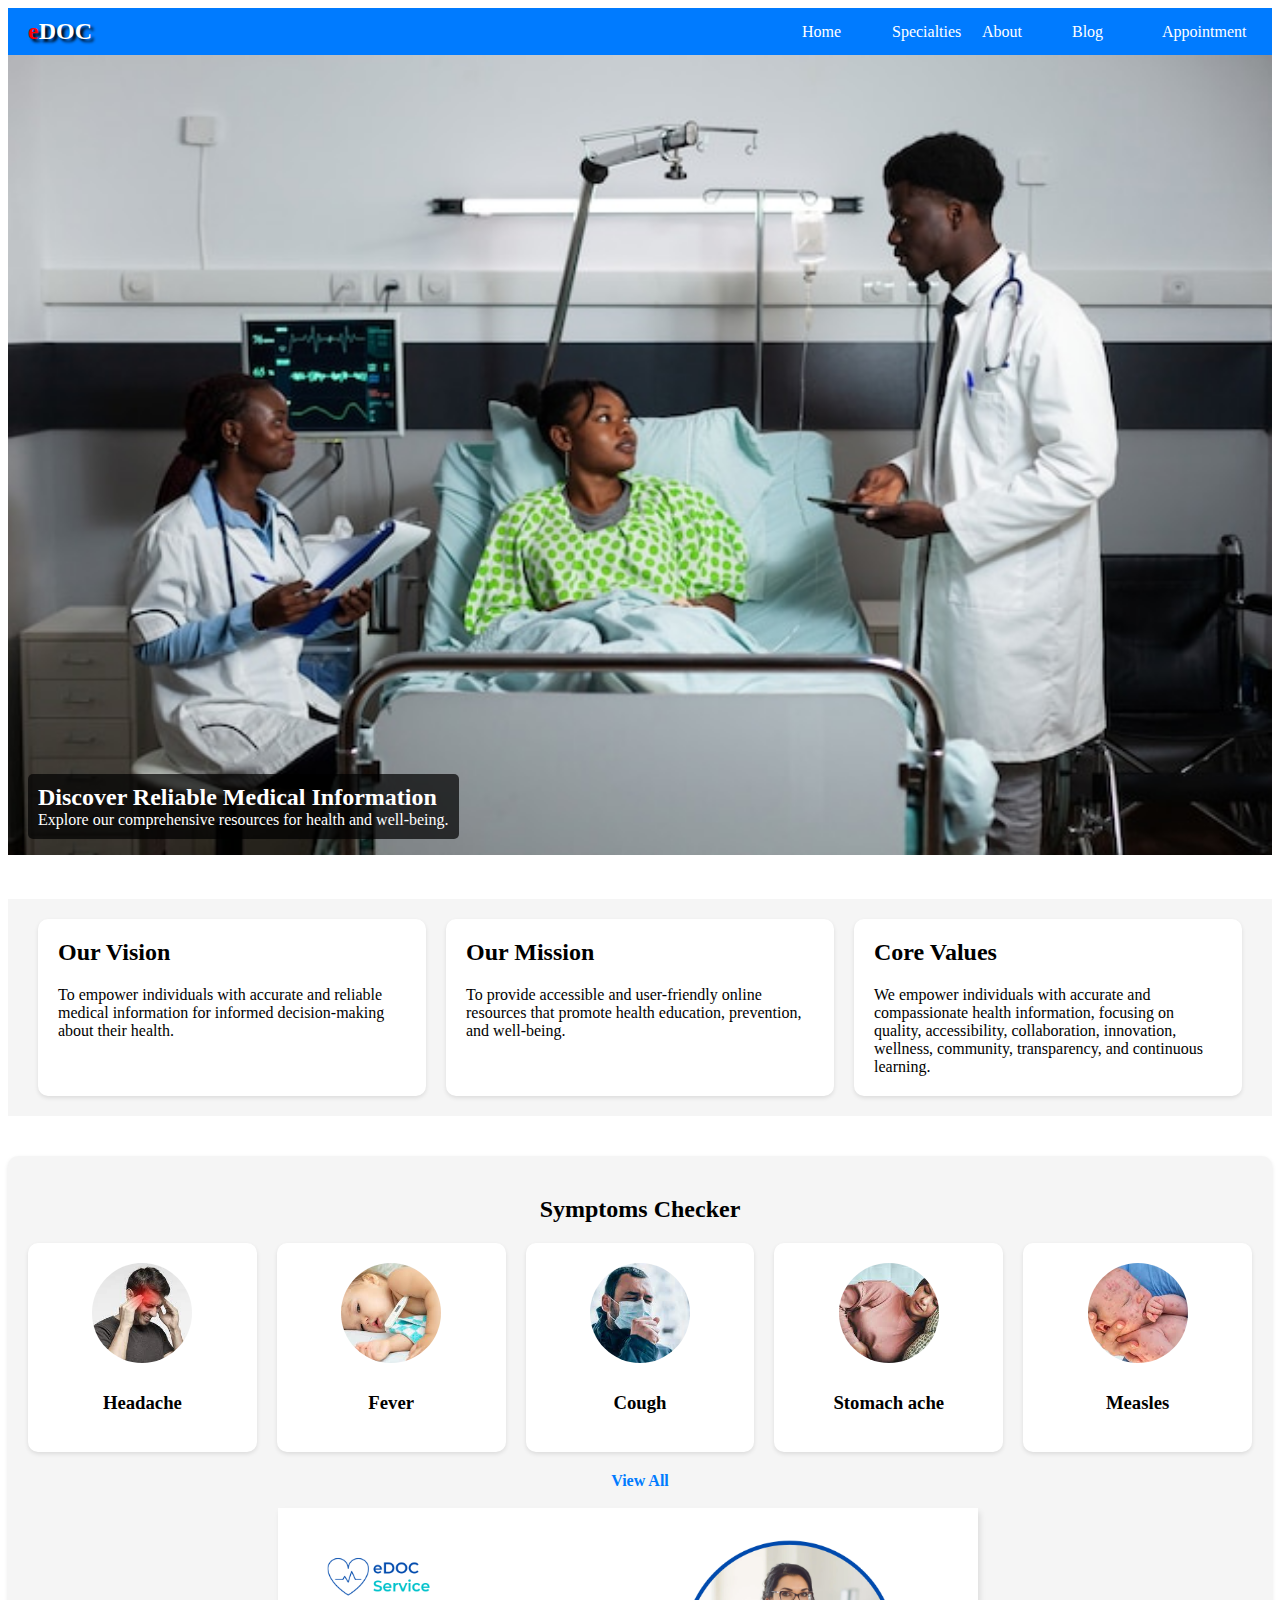
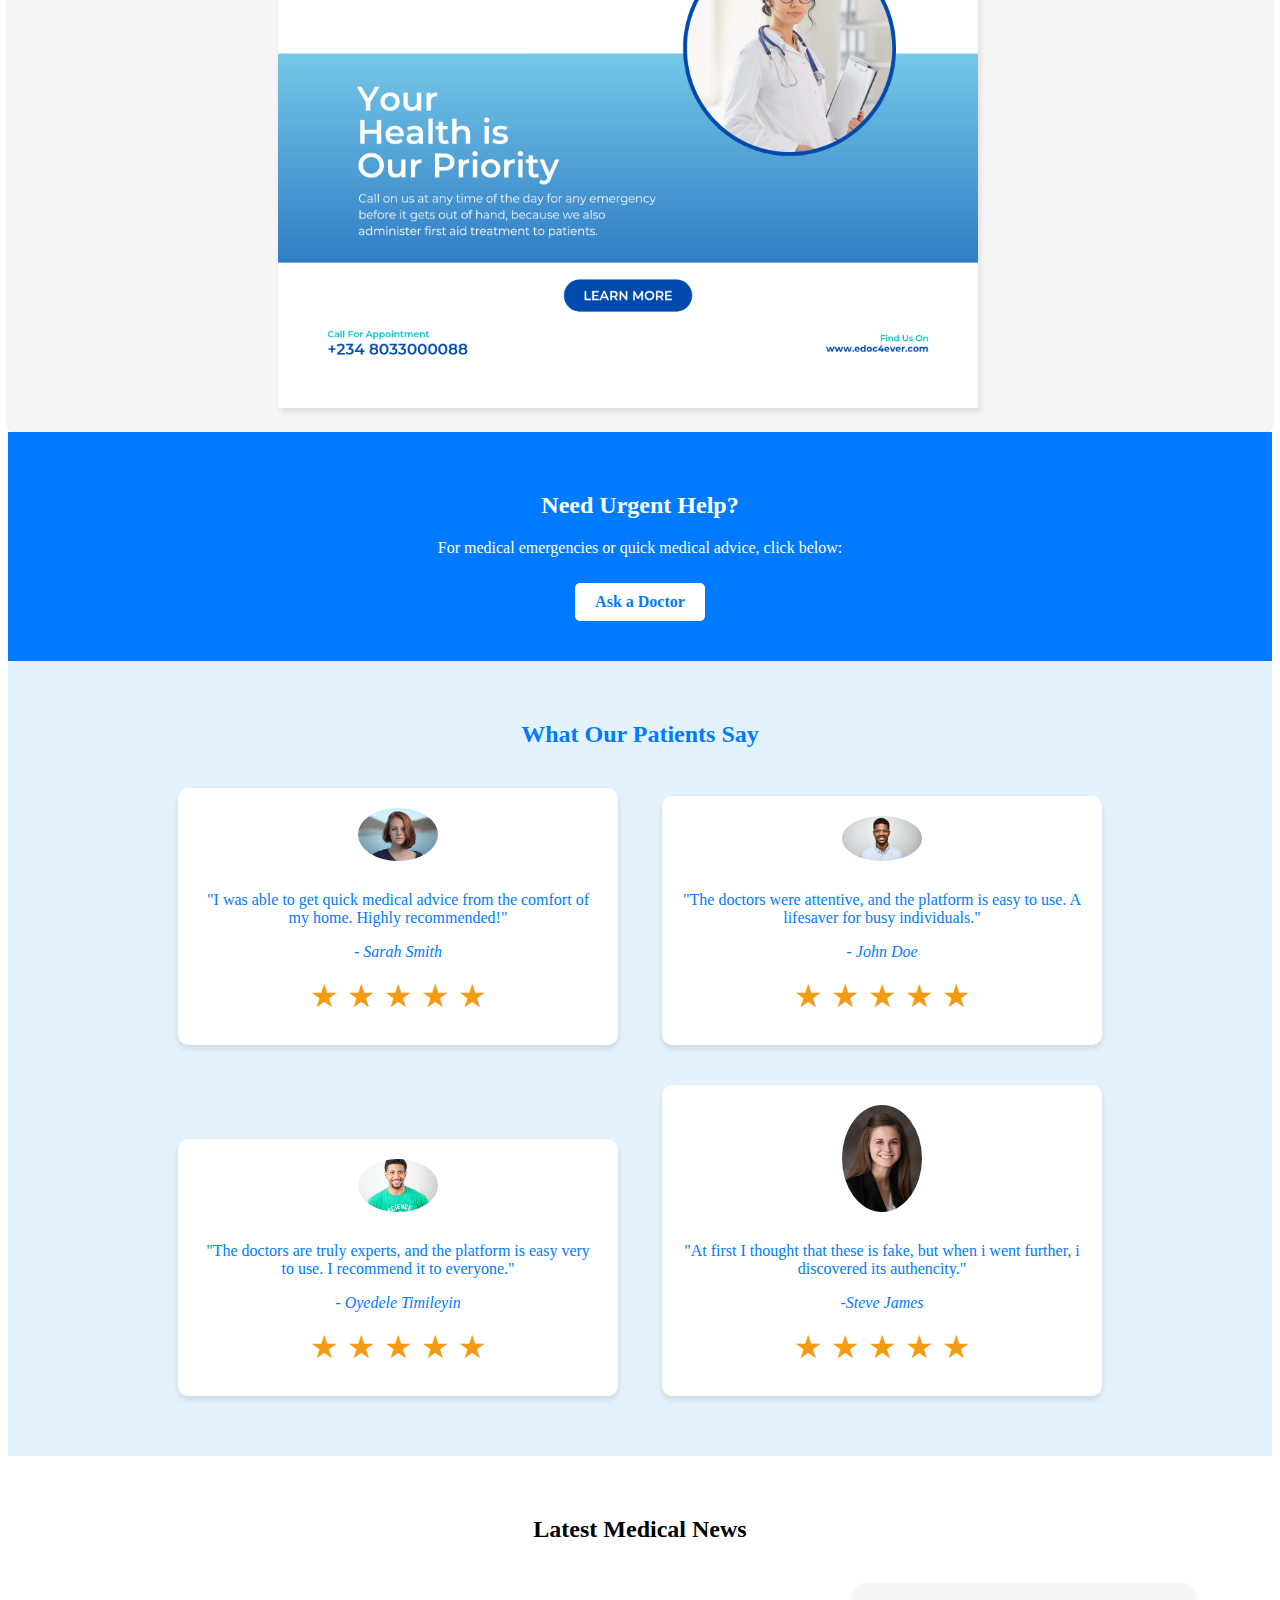
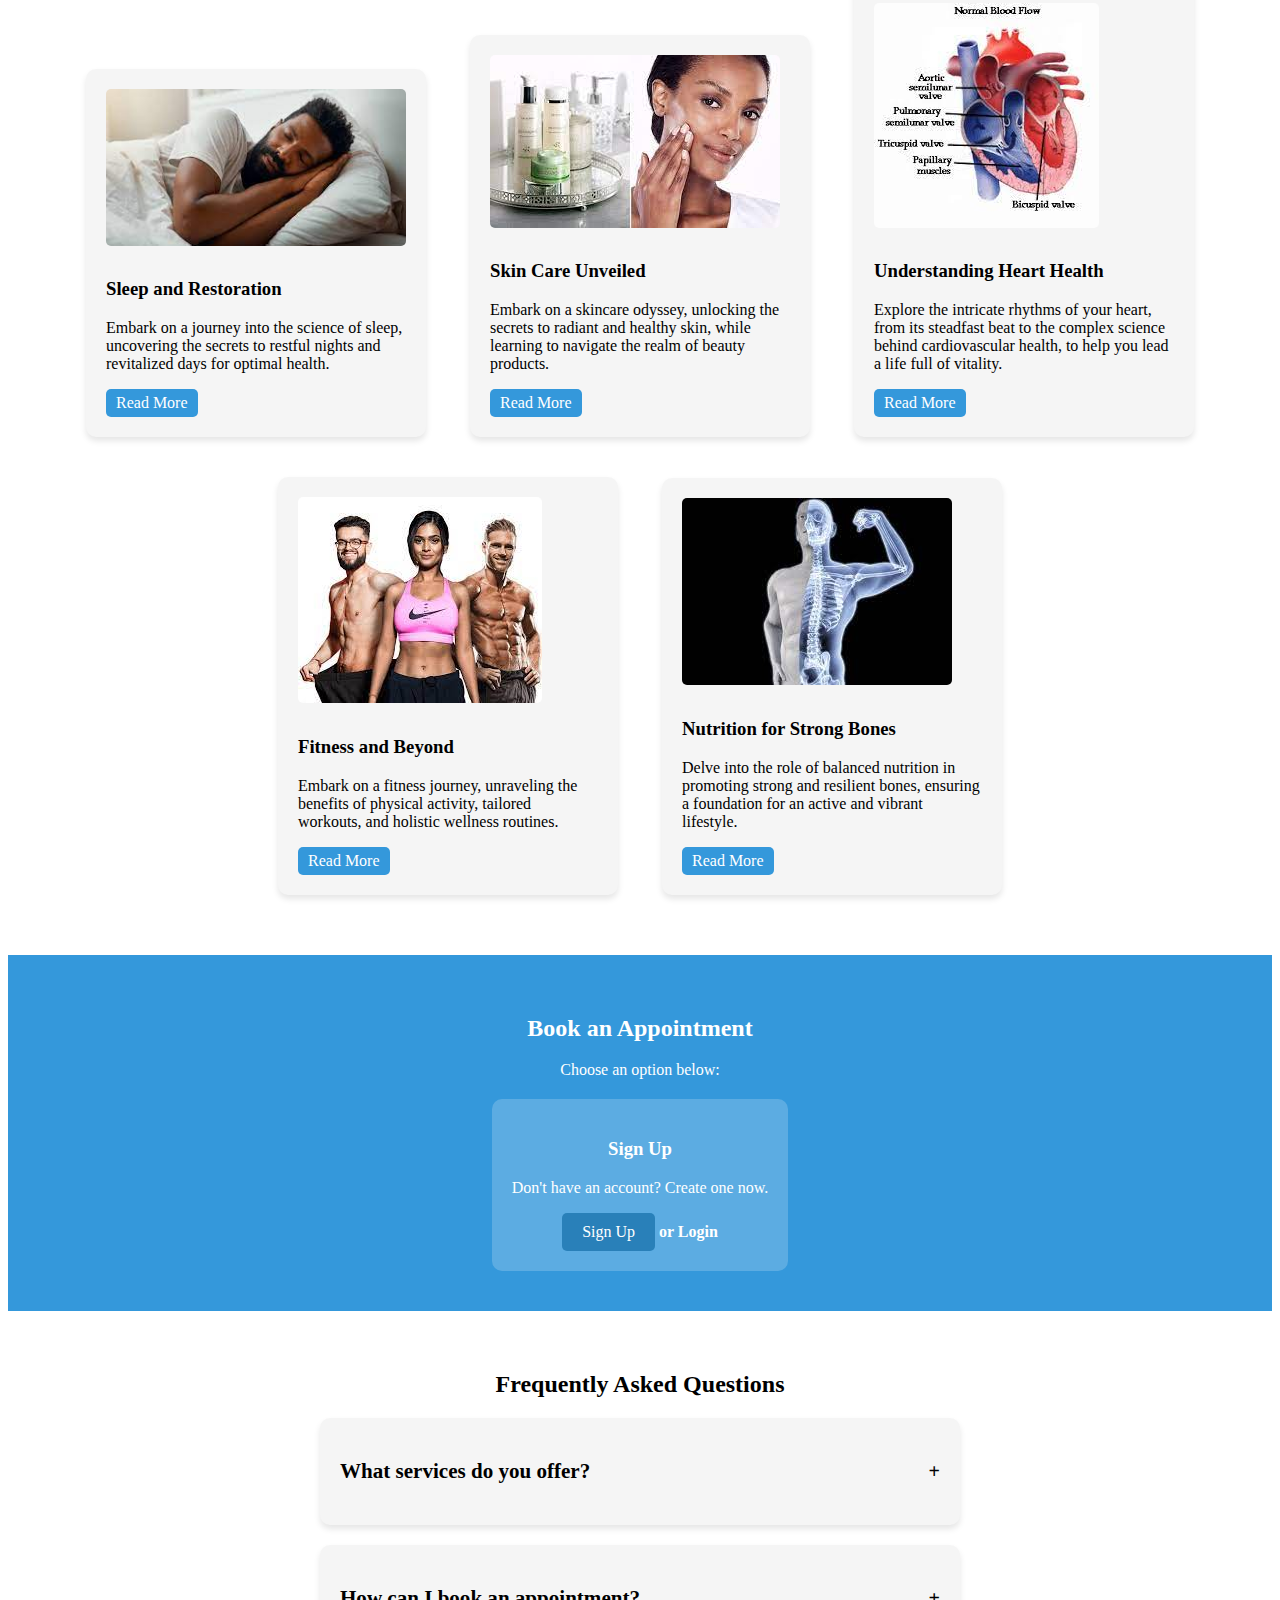
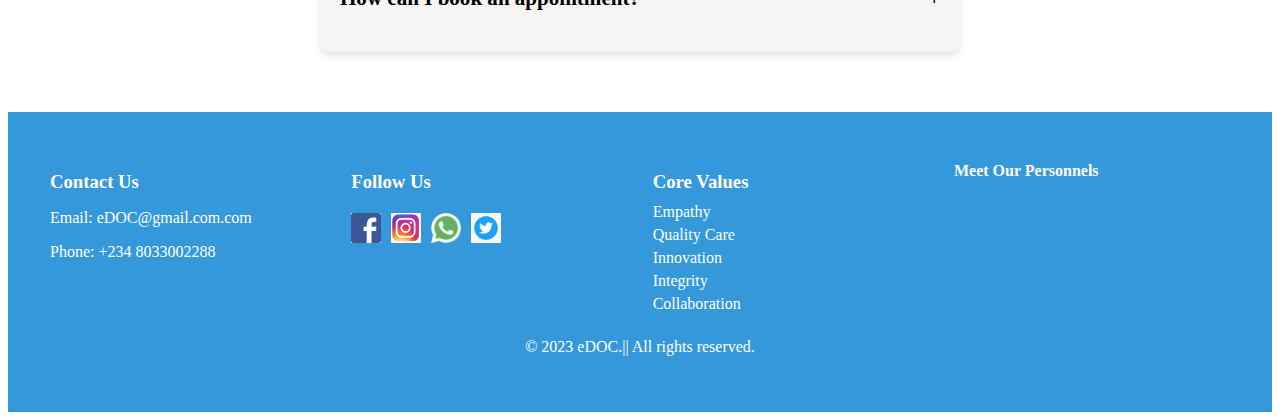
<file: index.html>
<!DOCTYPE html>
<html lang="en">
<head>
    <meta charset="UTF-8">
    <meta name="viewport" content="width=device-width, initial-scale=1.0">
    <link rel="stylesheet" href="index.css">
    <link rel="stylesheet" href="index425.css">
    <title>eDOC platform</title>
    <link rel="shortcut icon" href="favicon.ico" type="image/x-icon">
</head>
<body>

    <nav id="nav-links" class="navbar" id="top" >
          <div class="navbar-logo">
            <a href="index.html" class="logo"><span class="e">e</span>DOC</a>
          </div>
          <ul class="nav-menu">
            <li><a href="index.html">Home</a></li>
            <li><a href="symptoms checker.html">Specialties</a></li>
            <li><a href="about.html">About </a></li>
            <li><a href="blog.html">Blog</a></li>
            <li><a href="appointment.html">Appointment</a></li>
          </ul>
          
          <div class="menu-toggle">
            <div class="bar"></div>
            <div class="bar"></div>
            <div class="bar"></div>
          </div>
    </nav>
    <section class="carousel-section">
        <div class="carousel-container">
          <div class="carousel-slide">
            <img src="image1.jpg" alt="Image 1" >
            <div class="carousel-caption">
              <h3>Discover Reliable Medical Information</h3>
              <p>Explore our comprehensive resources for health and well-being.</p>
            </div>
          </div>
          <div class="carousel-slide">
            <img src="image2.jpg" alt="Image 2">
            <div class="carousel-caption">
              <h3>Expert First Aid Tips</h3>
              <p>Learn how to handle medical emergencies with confidence.</p>
            </div>
          </div>
          <div class="carousel-slide">
            <img src="image3.jpg" alt="Image 3">
            <div class="carousel-caption">
              <h3>Your Health Matters to Us</h3>
              <p>Access trusted medical information for a healthier life.</p>
            </div>
          </div>
        </div>
      </section>
      <section class="vision-mission-section">
        <div class="vision">
          <h2>Our Vision</h2>
          <p>To empower individuals with accurate and reliable medical information for informed decision-making about their health.</p>
        </div>
        <div class="mission">
          <h2>Our Mission</h2>
          <p>To provide accessible and user-friendly online resources that promote health education, prevention, and well-being.</p>
        </div>
        <div class="corevalues">
          <h2>Core Values</h2>
          <p>We empower individuals with accurate and compassionate health information, focusing on quality, accessibility, collaboration, innovation, wellness, community, transparency, and continuous learning.</p>
        </div>
      </section>
      <section class="symptoms-section">
        <h2 style="text-align: center;">Symptoms Checker</h2>
        <div class="symptoms-grid">
          <div class="symptom-card">
            <img src="headache.jpg" alt="Headache">
            <h3>Headache</h3>
          </div>
          <div class="symptom-card">
            <img src="fever.jpg" alt="Fever">
            <h3>Fever</h3>
          </div>
          <div class="symptom-card">
            <img src="cough.jpg" alt="Cough">
            <h3>Cough</h3>
          </div>
          <div class="symptom-card">
            <img src="stomach ache.jpg" alt="Stomach ache">
            <h3>Stomach ache</h3>
          </div>
          <div class="symptom-card">
            <img src="measles.jpg" alt="measles">
            <h3>Measles</h3>
          </div>
        </div>
      </div>
      </div> 
      
      <a href="symptoms checker.html" class="view-all-link">View All</a>
      <br>
      <div class="images">
      <img src="img10.png" alt="flyer2" class="flyer2">
    </div>
      </section>
      <section class="emergency-section">
        <div class="emergency-content">
          <h2>Need Urgent Help?</h2>
          <p>For medical emergencies or quick medical advice, click below:</p>
          <a href="emergency.html" class="emergency-button">Ask a Doctor</a>
        </div>
      </section>
      <section class="testimonials-section">
        <h2>What Our Patients Say</h2>
        <div class="testimonial">
          <div class="testimonial-content">
            <img src="patient1.jpg" alt="Patient 1">
            <p>"I was able to get quick medical advice from the comfort of my home. Highly recommended!"</p>
            <p class="author">- Sarah Smith</p>
            <div class="rating">
              <span class="star">&#9733;</span>
              <span class="star">&#9733;</span>
              <span class="star">&#9733;</span>
              <span class="star">&#9733;</span>
              <span class="star">&#9733;</span>
            </div>
          </div>
        </div>
        <div class="testimonial">
          <div class="testimonial-content">
            <img src="patient2.jpg" alt="Patient 2">
            <p>"The doctors were attentive, and the platform is easy to use. A lifesaver for busy individuals."</p>
            <p class="author">- John Doe</p>
            <div class="rating">
              <span class="star">&#9733;</span>
              <span class="star">&#9733;</span>
              <span class="star">&#9733;</span>
              <span class="star">&#9733;</span>
              <span class="star">&#9733;</span>
            </div>
          </div>
        </div>
        <div class="testimonial">
          <div class="testimonial-content">
            <img src="picture3.jpg" alt="Patient 3">
            <p>"The doctors are truly experts, and the platform is easy very to use. I recommend it to everyone."</p>
            <p class="author">- Oyedele Timileyin</p>
            <div class="rating">
              <span class="star">&#9733;</span>
              <span class="star">&#9733;</span>
              <span class="star">&#9733;</span>
              <span class="star">&#9733;</span>
              <span class="star">&#9733;</span>
            </div>
          </div>
        </div>
        <div class="testimonial">
          <div class="testimonial-content">
            <img src="picture4.jpg" alt="Patient 4">
            <p>"At first I thought that these is fake, but when i went further, i discovered its authencity."</p>
            <p class="author">-Steve James</p>
            <div class="rating">
              <span class="star">&#9733;</span>
              <span class="star">&#9733;</span>
              <span class="star">&#9733;</span>
              <span class="star">&#9733;</span>
              <span class="star">&#9733;</span>
            </div>
          </div>
        </div> <br>
        <!-- <img src="img10.png" alt="flyer" class="flyer"> -->
      </section>
      <section class="blog-prelude-section">
        <h2>Latest Medical News</h2>
        <div class="blog-prelude">
          <img src="sleep.jpg" alt="Blog 1">
          <h3>Sleep and Restoration</h3>
          <p>Embark on a journey into the science of sleep, uncovering 
            the secrets to restful nights and revitalized days for optimal health.</p>
          <a href="blog.html" class="read-more">Read More</a>
        </div>
        <div class="blog-prelude">
          <img src="skin.jpg" alt="Blog 3">
          <h3>Skin Care Unveiled</h3>
          <p>Embark on a skincare odyssey, unlocking the secrets to radiant and healthy skin, while
             learning to navigate the realm of beauty products.</p>
          <a href="blog.html" class="read-more">Read More</a>
        </div>
        <div class="blog-prelude">
          <img src="heart.jpg" alt="Blog 4">
          <h3>Understanding Heart Health</h3>
          <p>Explore the intricate rhythms of your heart, from its steadfast beat
             to the complex science behind cardiovascular health, to help you lead a life full of vitality.</p>
          <a href="blog.html" class="read-more">Read More</a>
        </div>
        <div class="blog-prelude">
          <img src="fit.jpg" alt="Blog 2">
          <h3>Fitness and Beyond</h3>
          <p>Embark on a fitness journey, unraveling the benefits of physical activity, 
            tailored workouts, and holistic wellness routines.</p>
          <a href="blog.html" class="read-more">Read More</a>
        </div>
        <div class="blog-prelude">
          <img src="bones.jpg" alt="Blog 2">
          <h3>Nutrition for Strong Bones</h3>
          <p>Delve into the role of balanced nutrition in promoting strong and resilient bones, ensuring a foundation for 
            an active and vibrant lifestyle.</p>
          <a href="blog.html" class="read-more">Read More</a>
        </div>
      </section>
      <section class="appointment-section">
        <h2>Book an Appointment</h2>
        <p>Choose an option below:</p>
        <div class="appointment-options">
          <div class="option" id="signup-option">
            <h3>Sign Up</h3>
            <p>Don't have an account? Create one now.</p>
            <a href="signup.html" class="btn">Sign Up</a><a href="login.html" style="text-decoration: none; color: white; font-weight: bold;" > or Login</a>
          </div>
          <div class="option" id="login-option">
            <h3>Login</h3>
            <p>Already have an account? Log in here.</p>
            <a href="login.html" class="btn">Login</a>
          </div>
        </div>
      </section>
      <section class="faq-section">
        <h2>Frequently Asked Questions</h2>
        <div class="faq">
          <div class="faq-question">
            <h3>What services do you offer?</h3>
            <span class="toggle-icon">+</span>
          </div>
          <div class="faq-answer">
            <p>We offer online medical consultations, emergency first aid advice, and more.</p>
          </div>
        </div>
        <div class="faq">
          <div class="faq-question">
            <h3>How can I book an appointment?</h3>
            <span class="toggle-icon">+</span>
          </div>
          <div class="faq-answer">
            <p>You can book an appointment by logging in and selecting an available time slot.</p>
          </div>
        </div>
      </section>
      
      <div class="back-to-top">
        <a href="#top">Back to Top</a>
      </div>
      <footer class="footer">
        <div class="footer-content">
          <div class="footer-section">
            <h3>Contact Us</h3>
            <p>Email: eDOC@gmail.com.com</p>
            <p>Phone: +234 8033002288</p>
          </div>
          <div class="footer-section">
            <h3>Follow Us</h3>
            <div class="social-icons">
              <a href="#"><img src="Fb.png" alt="Facebook"></a>
              <a href="#"><img src="ig.png" alt="Instagram"></a>
              <a href="#"><img src="whatsapp.png" alt="WhatsApp"></a>
              <a href="#"><img src="Tw.png" alt="Twitter"></a>
            </div>
          </div>
          <div class="footer-section">
            <h3>Core Values</h3>
            <ul class="core-values">
              <li>Empathy</li>
              <li>Quality Care</li>
              <li>Innovation</li>
              <li>Integrity</li>
              <li>Collaboration</li>
            </ul>
          </div>
          <div class="footer-section">
            <a href="about.html">Meet Our Personnels</a>
          </div>
        </div>
        <div class="footer-copyright">
          <p>&copy; 2023 eDOC.|| All rights reserved.</p>
        </div>
      </footer>
         
      
      
    <script src="index.js"></script>
</body>
</html>
</file>
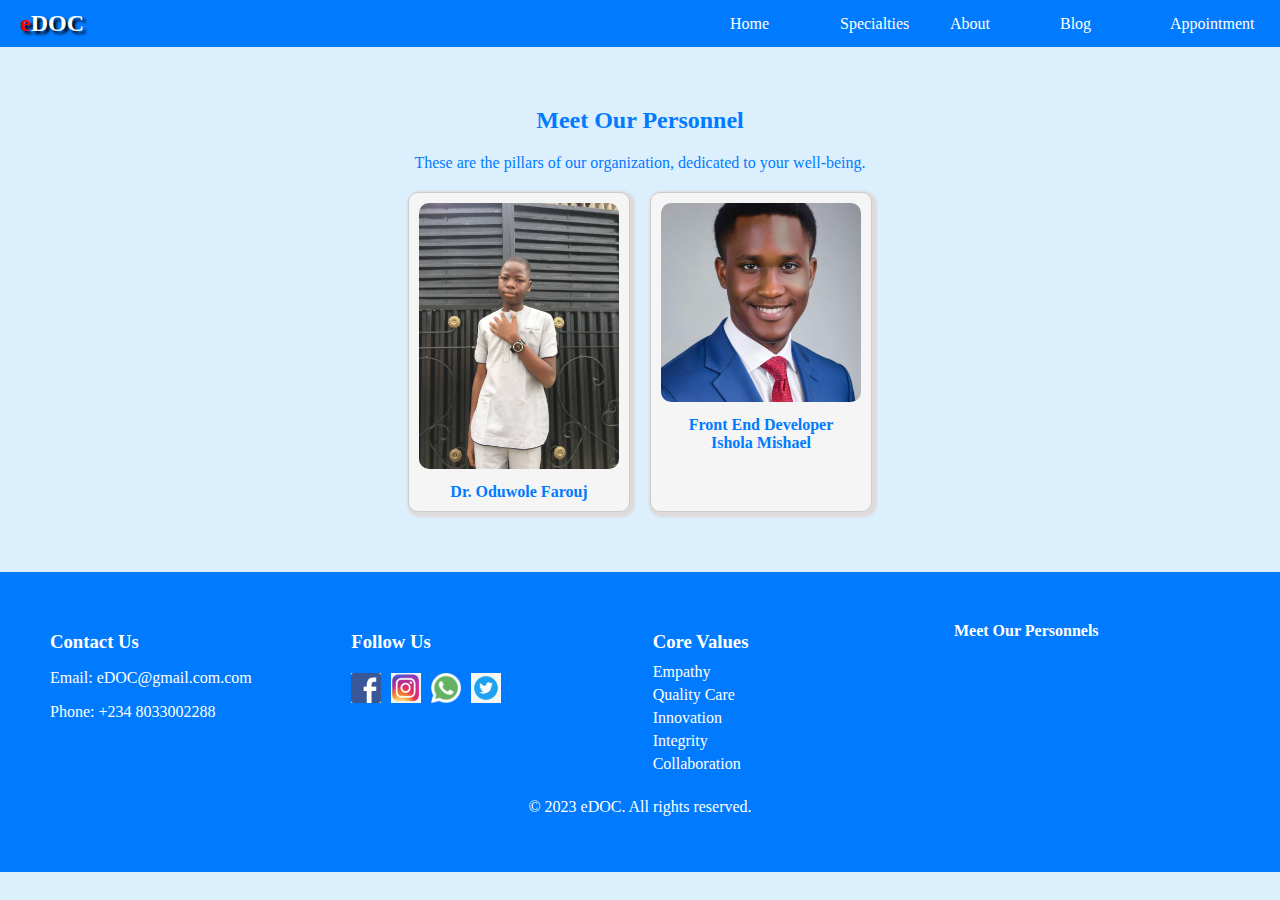
<file: about.html>
<!DOCTYPE html>
<html lang="en">
<head>
    <meta charset="UTF-8">
    <meta name="viewport" content="width=device-width, initial-scale=1.0">
    <link rel="stylesheet" href="about.css">
    <link rel="stylesheet" href="about425.css">
    <title>eDOC platform</title>
</head>
<body>
    <nav class="navbar">
        <div class="navbar-logo">
          <a href="index.html" class="logo"><span class="e">e</span>DOC</a>
        </div>
        <ul class="nav-menu">
          <li><a href="index.html">Home</a></li>
          <li><a href="symptoms checker.html">Specialties</a></li>
          <li><a href="about.html">About </a></li>
          <li><a href="blog.html">Blog</a></li>
          <li><a href="appointment.html">Appointment</a></li>
        </ul>
       
  </nav>

  <section class="about-section">
    <h2>Meet Our Personnel</h2>
    <p>These are the pillars of our organization, dedicated to your well-being.</p>
        <div class="personnel-boxes">
            <!-- <div class="personnel-box">
                <img src="doctor1.png" alt="Doctor">
                 <div class="box-caption">Dr. Adegbite Emmanuel </div>
            </div>
            <div class="personnel-box">
                <img src="doctor2.png" alt="Doctor1">
                <div class="box-caption">Dr. James Stone</div>
            </div>
            <div class="personnel-box">
              <img src="doctor3.png" alt="Doctor2">
              <div class="box-caption">Dr. Ayodele Oladimeji</div>
            </div> -->
            <div class="personnel-box">
                  <img src="s.jpg" alt="Doctor20">
                  <div class="box-caption">Dr. Oduwole Farouj</div>
            </div>
            <div class="personnel-box">
                <img src="developer.png" alt="Front End Developer">
                <div class="box-caption">Front End Developer <br> Ishola Mishael</div>
            </div>
        </div>
  </section>

  <footer class="footer">
    <div class="footer-content">
      <div class="footer-section">
        <h3>Contact Us</h3>
        <p>Email: eDOC@gmail.com.com</p>
        <p>Phone: +234 8033002288</p>
      </div>
      <div class="footer-section">
        <h3>Follow Us</h3>
        <div class="social-icons">
          <a href="#"><img src="Fb.png" alt="Facebook"></a>
          <a href="#"><img src="ig.png" alt="Instagram"></a>
          <a href="#"><img src="whatsapp.png" alt="WhatsApp"></a>
          <a href="#"><img src="Tw.png" alt="Twitter"></a>
        </div>
      </div>
      <div class="footer-section">
        <h3>Core Values</h3>
        <ul class="core-values">
          <li>Empathy</li>
          <li>Quality Care</li>
          <li>Innovation</li>
          <li>Integrity</li>
          <li>Collaboration</li>
        </ul>
      </div>
      <div class="footer-section">
        <a href="about-us.html">Meet Our Personnels</a>
      </div>
    </div>
    <div class="footer-copyright">
      <p>&copy; 2023 eDOC. All rights reserved.</p>
    </div>
   
  
  </footer>
</body>
</html>
</file>
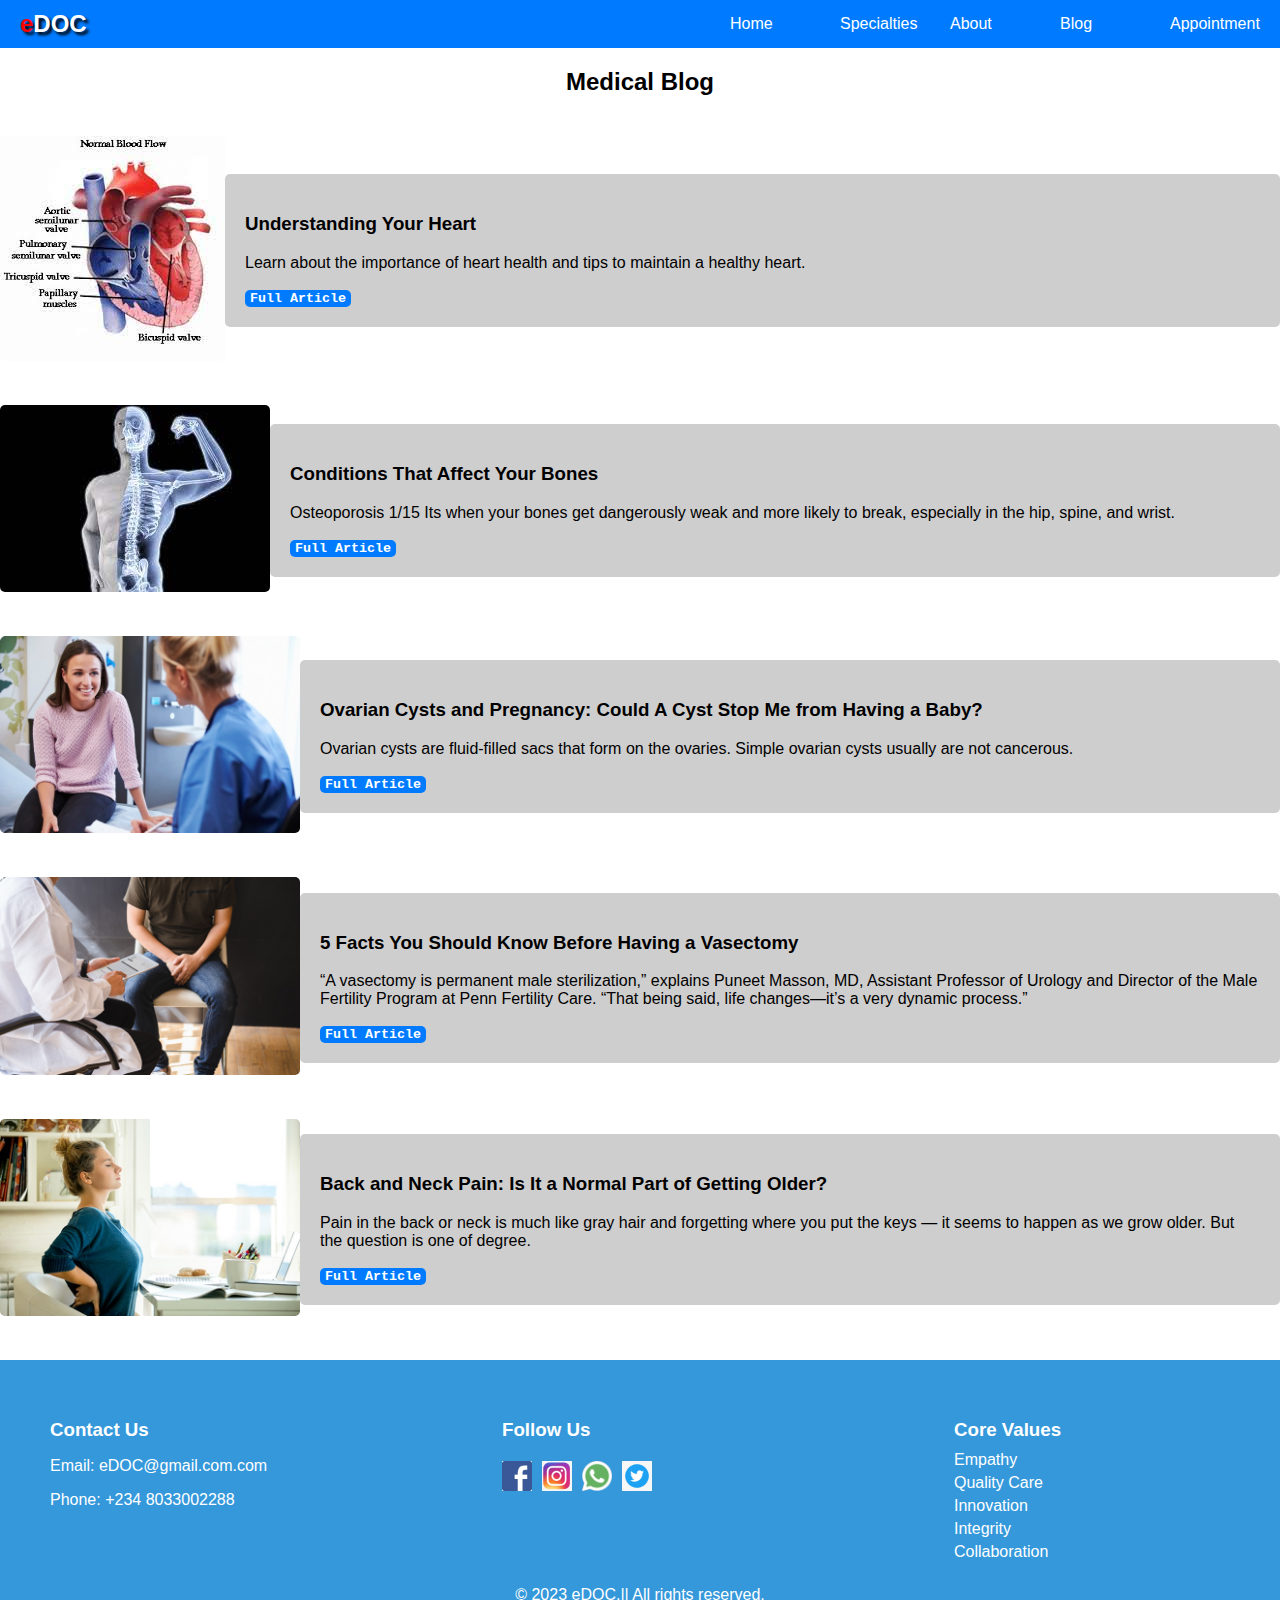
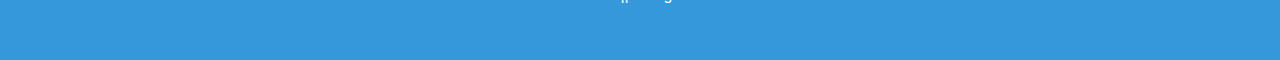
<file: blog.html>
<!DOCTYPE html>
<html lang="en">
<head>
    <meta charset="UTF-8">
    <meta name="viewport" content="width=device-width, initial-scale=1.0">
    <link rel="stylesheet" href="blog.css">
    <link rel="stylesheet" href="blog425.css">
    <title>eDOC BLOG</title>
</head>
<body>
    <nav class="navbar" id="top" >
        <div class="navbar-logo">
          <a href="index.html" class="logo"><span class="e">e</span>DOC</a>
        </div>
        <ul class="nav-menu">
          <li><a href="index.html">Home</a></li>
          <li><a href="symptoms checker.html">Specialties</a></li>
          <li><a href="about.html">About </a></li>
          <li><a href="blog.html">Blog</a></li>
          <li><a href="appointment.html"> Appointment</a></li>
        </ul>
        
  </nav>
   


<section class="blog">
    <h2>Medical Blog</h2>
    <div class="blog-post">
      <div class="blog-image">
        <img src="heart.jpg" alt="Understanding Your Heart">
      </div>
      <div class="blog-content">
        <h3>Understanding Your Heart</h3>
        <p>Learn about the importance of heart health and tips to maintain a healthy heart.</p>
        <div class="dropdown">
          
          <div class="dropdown-content">
            <button class="bbb"> <a href="https://www.webmd.com/vitamins/condition-1995/psychological-well-being">Full Article</a></button>
          </div>
        </div>
      </div>
    </div>
    
    <div class="blog-post">
      <div class="blog-image">
        <img src="bones.jpg" alt="Conditions that affect your  Bones">
      </div>
      <div class="blog-content">
        <h3>Conditions That Affect Your Bones</h3>
        <p>Osteoporosis
            1/15
            Its when your bones get dangerously weak and more likely to break,
             especially in the hip, spine, and wrist.</p>
        
          
          <div class="dropdown-content">
            <button class="bbb"> <a href="https://www.webmd.com/osteoporosis/ss/slideshow-bone-conditions">Full Article</a></button>
          </div>
        </div>
      
    </div>
    <div class="blog-post">
        <div class="blog-image">
          <img src="blog1.jpg" alt="Conditions that affect your  Bones">
        </div>
        <div class="blog-content">
          <h3>Ovarian Cysts and Pregnancy: 
            Could A Cyst Stop Me from Having a Baby?</h3>
          <p>Ovarian cysts are fluid-filled sacs that form on the ovaries.
             Simple ovarian cysts usually are not cancerous.</p>
          
            
            <div class="dropdown-content">
              <button class="bbb"><a href="https://www.pennmedicine.org/updates/blogs/fertility-blog/2016/august/ovarian-cysts">Full Article</a></button>
            </div>
        </div>
        
    </div>
        <div class="blog-post">
            <div class="blog-image">
              <img src="blog2.png" alt="Conditions that affect your  Bones">
            </div>
            <div class="blog-content">
              <h3>5 Facts You Should Know Before Having a Vasectomy</h3>
              <p>“A vasectomy is permanent male sterilization,” explains Puneet Masson, MD, Assistant Professor of Urology and Director of the Male Fertility Program at Penn Fertility Care. “That being said, 
                life changes—it’s a very dynamic process.”</p>
              
                
                <div class="dropdown-content">
                  <button class="bbb"> <a href="https://www.pennmedicine.org/updates/blogs/fertility-blog/2019/march/5-facts-you-should-know-before-having-a-vasectomy">Full Article</a></button>
                </div>
            </div>
        </div>
            <div class="blog-post">
                <div class="blog-image">
                  <img src="blog3.jpg" alt="Conditions that affect your  Bones">
                </div>
                <div class="blog-content">
                  <h3>Back and Neck Pain: Is It a Normal Part of Getting Older?</h3>
                  <p>Pain in the back or neck is much like gray hair and forgetting where you put the keys — it seems to happen as we grow older.
                     But the question is one of degree.</p>
                  <div class="dropdown">
                    
                    
                    <button class="bbb"><a href="https://www.pennmedicine.org/updates/blogs/neuroscience-blog/2023/february/spine-pain-and-age">Full Article</a></button>
                    </div>
                </div>
            </div>
</section>
  
  
  

  <footer class="footer">
    <div class="footer-content">
      <div class="footer-section">
        <h3>Contact Us</h3>
        <p>Email: eDOC@gmail.com.com</p>
        <p>Phone: +234 8033002288</p>
      </div>
      <div class="footer-section">
        <h3>Follow Us</h3>
        <div class="social-icons">
          <a href="#"><img src="Fb.png" alt="Facebook"></a>
          <a href="#"><img src="ig.png" alt="Instagram"></a>
          <a href="#"><img src="whatsapp.png" alt="WhatsApp"></a>
          <a href="#"><img src="Tw.png" alt="Twitter"></a>
        </div>
      </div>
      <div class="footer-section">
        <h3>Core Values</h3>
        <ul class="core-values">
          <li>Empathy</li>
          <li>Quality Care</li>
          <li>Innovation</li>
          <li>Integrity</li>
          <li>Collaboration</li>
        </ul>
      </div>
      
    </div>
    <div class="footer-copyright">
      <p>&copy; 2023 eDOC.|| All rights reserved.</p>
    </div>
  </footer>
</body>
</html>
</file>
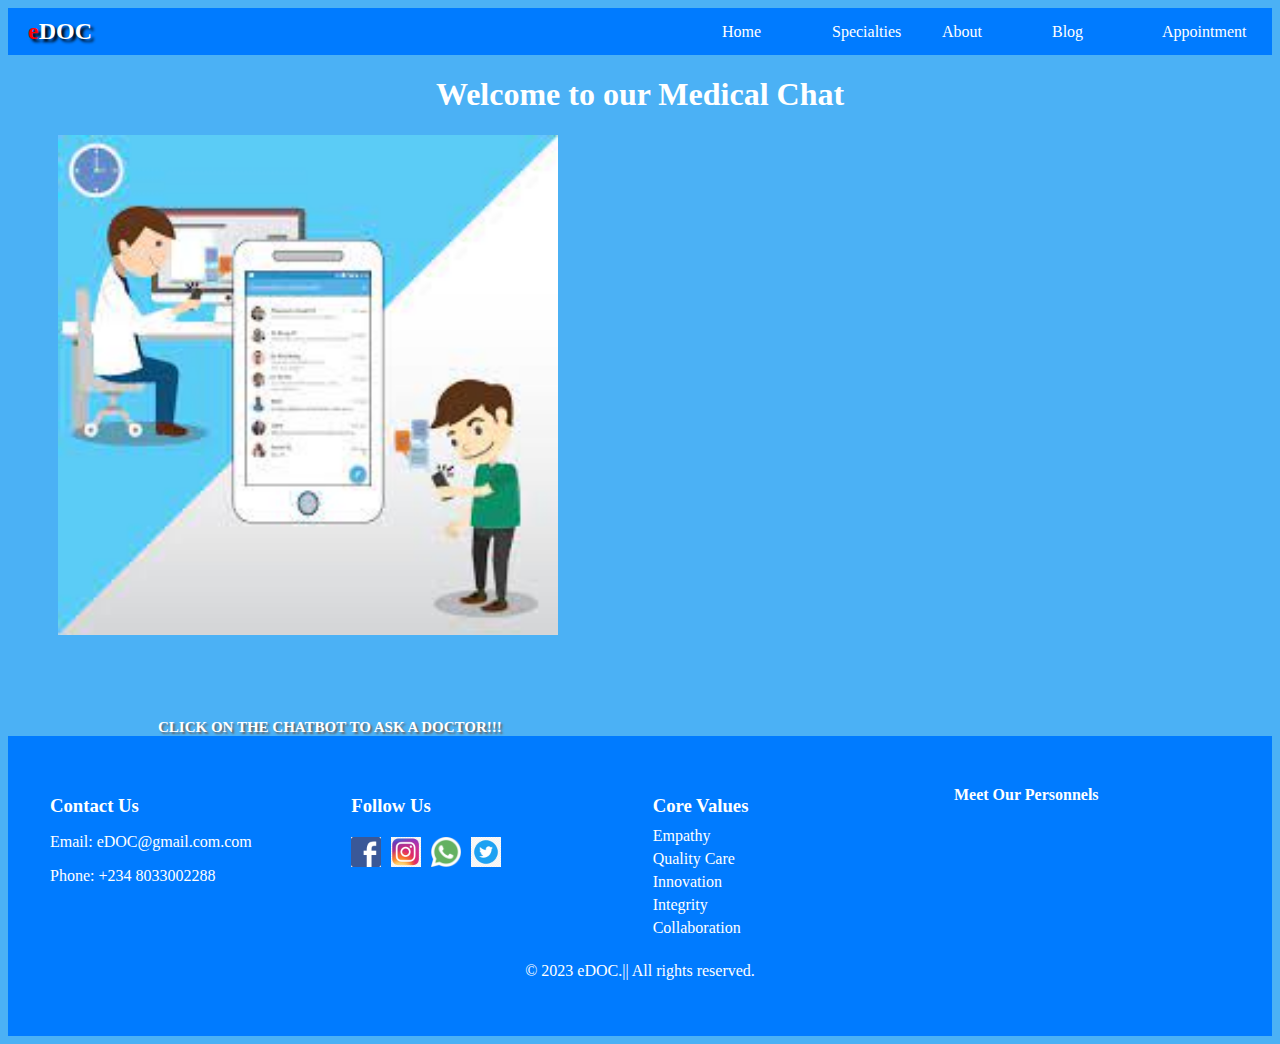
<file: emergency.html>
<!DOCTYPE html>
<html lang="en">
<head>
  <meta charset="UTF-8">
  <meta name="viewport" content="width=device-width, initial-scale=1.0">
  <link rel="stylesheet" href="emergency.css">
  <title>Doctors</title>
</head>
<body>
  <nav id="nav-links" class="navbar" id="top" >
    <div class="navbar-logo">
      <a href="index.html" class="logo"><span class="e">e</span>DOC</a>
    </div>
    <ul class="nav-menu">
      <li><a href="index.html">Home</a></li>
      <li><a href="symptoms checker.html">Specialties</a></li>
      <li><a href="about.html">About </a></li>
      <li><a href="blog.html">Blog</a></li>
      <li><a href="appointment.html">Appointment</a></li>
    </ul>
</nav>
  <header>
    <h1>Welcome to our Medical Chat</h1>
</header>
<div class="img">
  <img src="dc.jpg" alt="chat" class="imga">
  <br>
 
</div>
<div class="body">
   CLICK ON THE CHATBOT TO ASK A DOCTOR!!!
</div>

<footer class="footer">
  <div class="footer-content">
    <div class="footer-section">
      <h3>Contact Us</h3>
      <p>Email: eDOC@gmail.com.com</p>
      <p>Phone: +234 8033002288</p>
    </div>
    <div class="footer-section">
      <h3>Follow Us</h3>
      <div class="social-icons">
        <a href="#"><img src="Fb.png" alt="Facebook"></a>
        <a href="#"><img src="ig.png" alt="Instagram"></a>
        <a href="#"><img src="whatsapp.png" alt="WhatsApp"></a>
        <a href="#"><img src="Tw.png" alt="Twitter"></a>
      </div>
    </div>
    <div class="footer-section">
      <h3>Core Values</h3>
      <ul class="core-values">
        <li>Empathy</li>
        <li>Quality Care</li>
        <li>Innovation</li>
        <li>Integrity</li>
        <li>Collaboration</li>
      </ul>
    </div>
    <div class="footer-section">
      <a href="about.html">Meet Our Personnels</a>
    </div>
  </div>
  <div class="footer-copyright">
    <p>&copy; 2023 eDOC.|| All rights reserved.</p>
  </div>
</footer>
  <script type='text/javascript'>
window.$_REVECHAT_API || (function (d, w) {var r = $_REVECHAT_API = function (c) {r._.push(c); }; w.__revechat_account='4165644';w.__revechat_version = 2; r._ = []; var rc = d.createElement('script');rc.type = 'text/javascript'; rc.async = true;rc.setAttribute('charset', 'utf-8'); rc.src = ('https:' == document.location.protocol ? 'https://' : 'http://') + 'static.revechat.com/widget/scripts/new-livechat.js?'+ new Date().getTime(); var s = d.getElementsByTagName('script')[0];s.parentNode.insertBefore(rc, s); })(document, window);
</script>


  
</body>
</html>
</file>
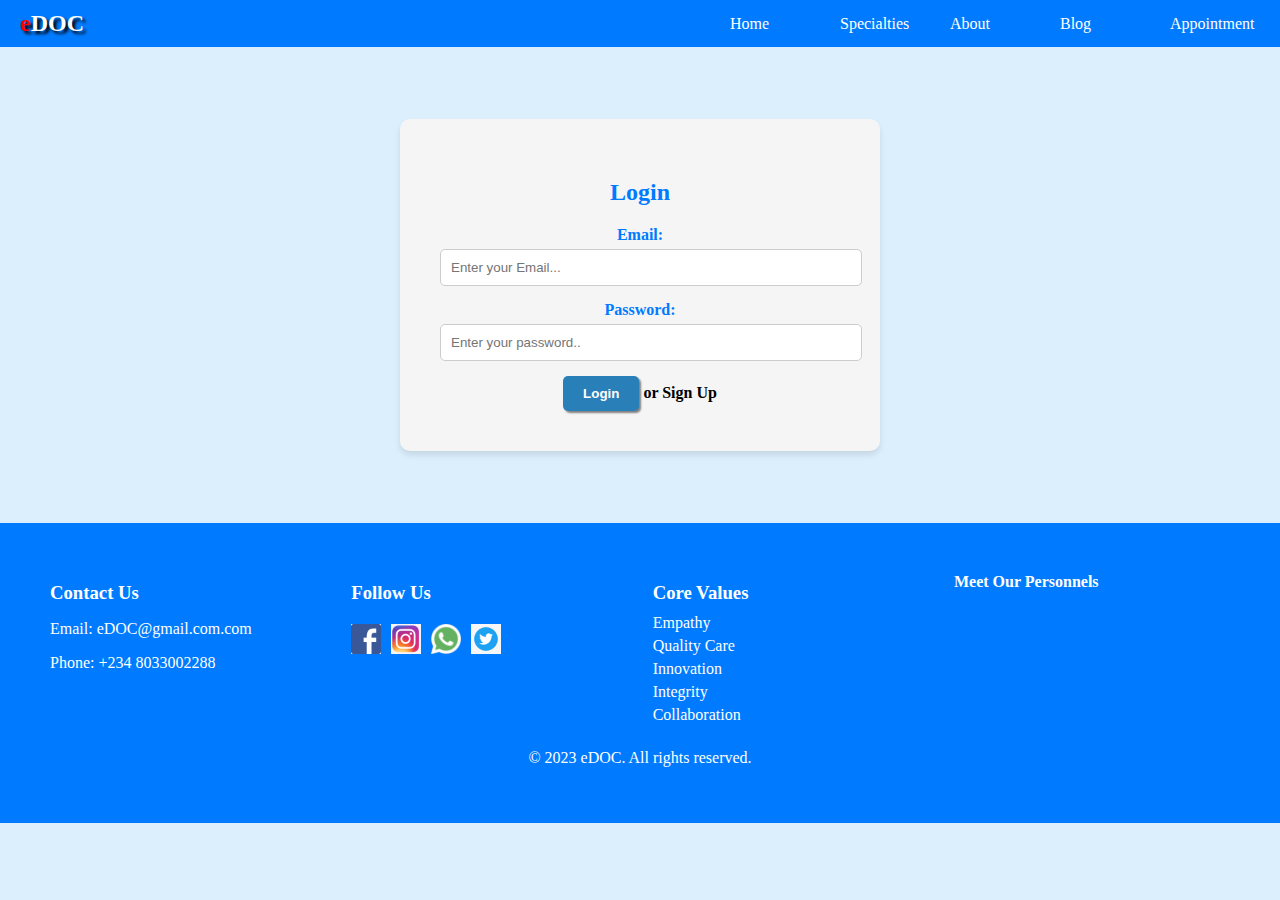
<file: login.html>
<!DOCTYPE html>
<html lang="en">
<head>
  <meta charset="UTF-8">
  <meta name="viewport" content="width=device-width, initial-scale=1.0">
  <link rel="stylesheet" href="styles.css">
  <title>Login</title>
</head>
<body>
  <nav class="navbar">
    <div class="navbar-logo">
      <a href="index.html" class="logo"><span class="e">e</span>DOC</a>
    </div>
    <ul class="nav-menu">
      <li><a href="index.html">Home</a></li>
      <li><a href="symptom checker.html">Specialties</a></li>
      <li><a href="about.html">About </a></li>
      <li><a href="blog.html">Blog</a></li>
      <li><a href="appointment.html">Appointment</a></li>
    </ul>
   
</nav>
<br><br><br><br>
  <div class="form-container">
    <h2>Login</h2>
    <form id="login-form">
      <label for="email">Email:</label>
      <input type="email" id="email" name="email" required placeholder="Enter your Email...">
      <label for="password">Password:</label>
      <input type="password" id="password" name="password" required placeholder="Enter your password..">
      <button type="submit" class="btn"><a href="appointment.html" style="text-decoration: none; color: white; font-weight: bold;">Login</a></button><a href="appointment.html"  style="text-decoration: none; color: black; font-weight: bold;">  or Sign Up</a>
    </form>
  </div>
  <br><br><br><br>
  <footer class="footer">
    <div class="footer-content">
      <div class="footer-section">
        <h3>Contact Us</h3>
        <p>Email: eDOC@gmail.com.com</p>
        <p>Phone: +234 8033002288</p>
      </div>
      <div class="footer-section">
        <h3>Follow Us</h3>
        <div class="social-icons">
          <a href="#"><img src="Fb.png" alt="Facebook"></a>
          <a href="#"><img src="ig.png" alt="Instagram"></a>
          <a href="#"><img src="whatsapp.png" alt="WhatsApp"></a>
          <a href="#"><img src="Tw.png" alt="Twitter"></a>
        </div>
      </div>
      <div class="footer-section">
        <h3>Core Values</h3>
        <ul class="core-values">
          <li>Empathy</li>
          <li>Quality Care</li>
          <li>Innovation</li>
          <li>Integrity</li>
          <li>Collaboration</li>
        </ul>
      </div>
      <div class="footer-section">
        <a href="about-us.html">Meet Our Personnels</a>
      </div>
    </div>
    <div class="footer-copyright">
      <p>&copy; 2023 eDOC. All rights reserved.</p>
    </div>
   
  
  </footer>
  <script src="script.js"></script>
</body>
</html>
</file>
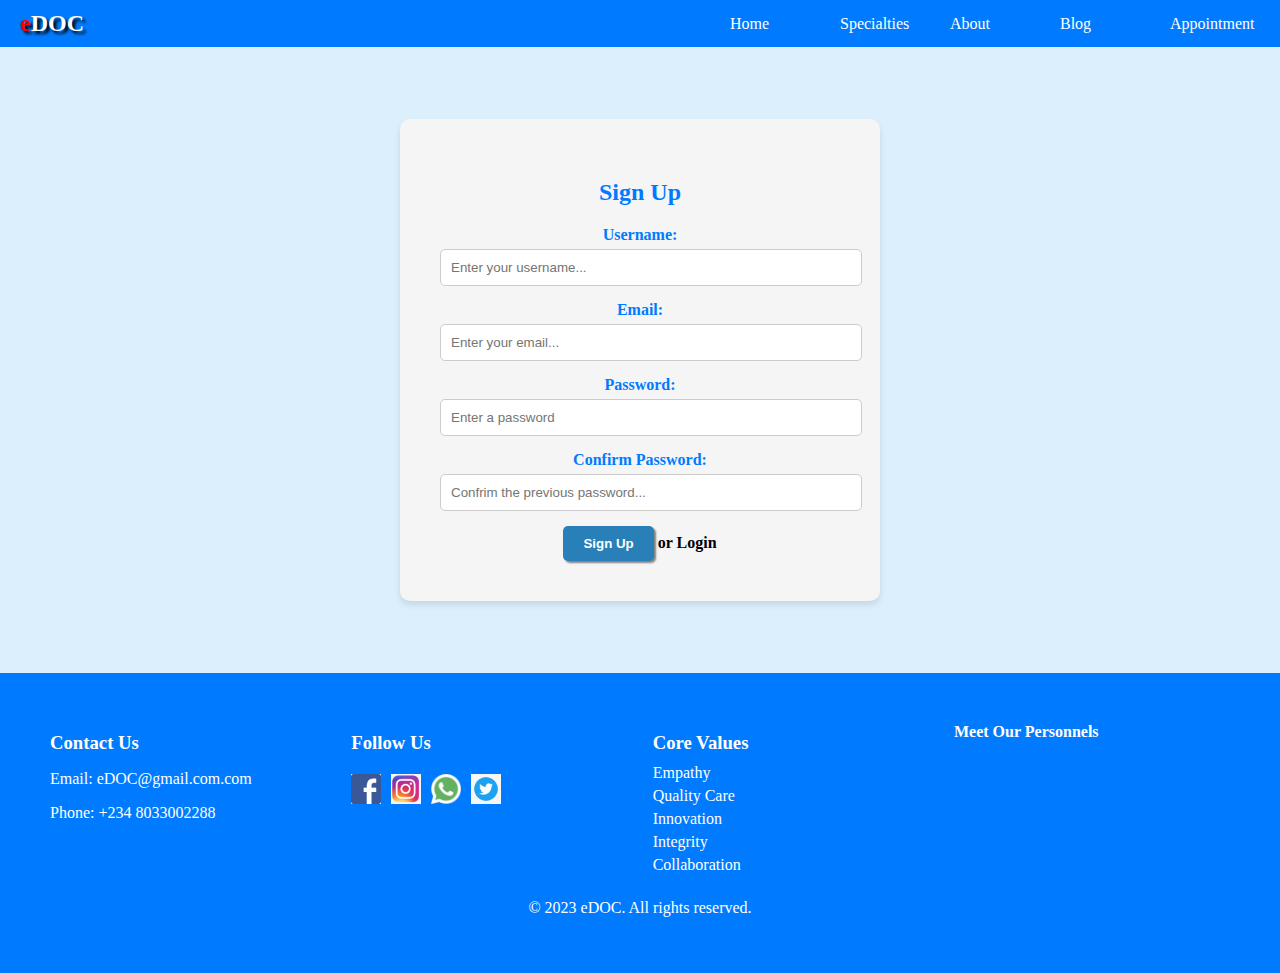
<file: signup.html>
<!DOCTYPE html>
<html lang="en">
<head>
  <meta charset="UTF-8">
  <meta name="viewport" content="width=device-width, initial-scale=1.0">
  <link rel="stylesheet" href="styles.css">
  <title>Sign Up</title>
</head>
<body>
  <nav class="navbar">
    <div class="navbar-logo">
      <a href="index.html" class="logo"><span class="e">e</span>DOC</a>
    </div>
    <ul class="nav-menu">
      <li><a href="index.html">Home</a></li>
      <li><a href="symptom checker.html">Specialties</a></li>
      <li><a href="about.html">About </a></li>
      <li><a href="blog.html">Blog</a></li>
      <li><a href="appointment.html">Appointment</a></li>
    </ul>
   
</nav>
<br><br><br><br>
  <div class="form-container">
    <h2>Sign Up</h2>
    <form id="signup-form">
      <label for="username">Username:</label>
      <input type="text" id="username" name="username" required placeholder="Enter your username...">
      <label for="email">Email:</label>
      <input type="email" id="email" name="email" required placeholder="Enter your email...">
      <label for="password">Password:</label>
      <input type="password" id="password" name="password" required placeholder="Enter a password" >
      <label for="confirm-password">Confirm Password:</label>
      <input type="password" id="confirm-password" name="confirm-password" required placeholder="Confrim the previous password...">
      <button type="submit" class="btn"><a href="appointment.html"  style="text-decoration: none; color: white; font-weight: bold;">Sign Up</a></button><a href="login.html" style="text-decoration: none; color: black; font-weight: bold;" > or Login</a>
    </form>
  </div>
  <br><br><br><br>
  <footer class="footer">
    <div class="footer-content">
      <div class="footer-section">
        <h3>Contact Us</h3>
        <p>Email: eDOC@gmail.com.com</p>
        <p>Phone: +234 8033002288</p>
      </div>
      <div class="footer-section">
        <h3>Follow Us</h3>
        <div class="social-icons">
          <a href="#"><img src="Fb.png" alt="Facebook"></a>
          <a href="#"><img src="ig.png" alt="Instagram"></a>
          <a href="#"><img src="whatsapp.png" alt="WhatsApp"></a>
          <a href="#"><img src="Tw.png" alt="Twitter"></a>
        </div>
      </div>
      
      <div class="footer-section">
        <h3>Core Values</h3>
        <ul class="core-values">
          <li>Empathy</li>
          <li>Quality Care</li>
          <li>Innovation</li>
          <li>Integrity</li>
          <li>Collaboration</li>
        </ul>
      </div>
      <div class="footer-section">
        <a href="about-us.html">Meet Our Personnels</a>
      </div>
    </div>
    <div class="footer-copyright">
      <p>&copy; 2023 eDOC. All rights reserved.</p>
    </div>
   
  
  </footer>
  <script src="script.js"></script>
</body>
</html>
</file>
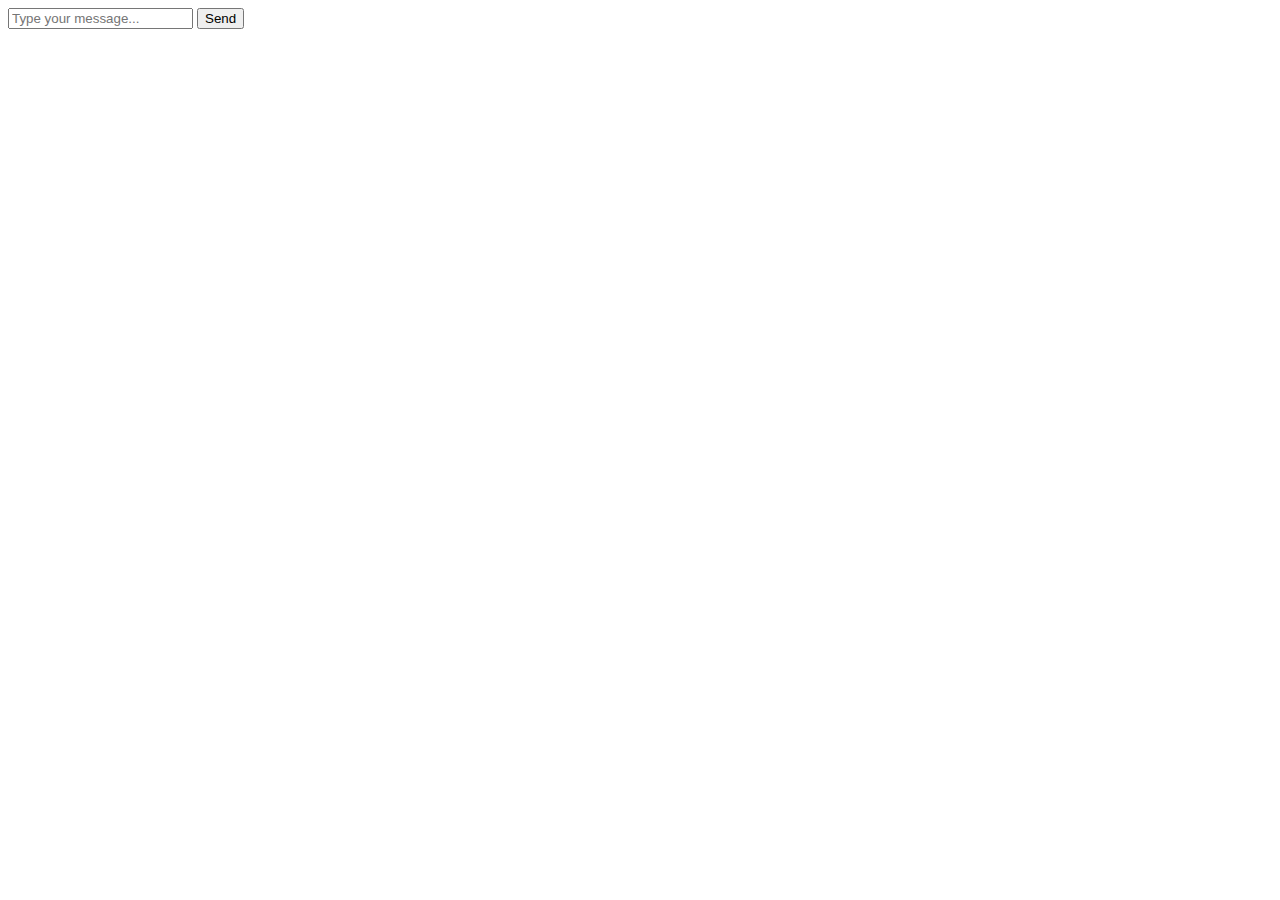
<file: test.html>
<!DOCTYPE html>
<html>
<head>
    <title>Chatbot Example</title>
    <style>
        /* Your CSS styles for the chat interface */
    </style>
</head>
<body>
    <div id="chat-container">
        <div id="chat"></div>
        <input type="text" id="user-input" placeholder="Type your message...">
        <button onclick="sendMessage()">Send</button>
    </div>

    <script>
        const chatContainer = document.getElementById("chat");
        const userInput = document.getElementById("user-input");

        function appendMessage(sender, text) {
            const messageDiv = document.createElement("div");
            messageDiv.innerHTML = `<strong>${sender}:</strong> ${text}`;
            chatContainer.appendChild(messageDiv);
        }

        function botReply(userMessage) {
            // Implement your logic here to generate bot responses based on user input.
            // You can use conditional statements or other algorithms to determine the response.

            // Example:
            if (userMessage.toLowerCase().includes("hello")) {
                return "Hello! How can I assist you today?";
            } else if (userMessage.toLowerCase().includes("help")) {
                return "Sure, I can help. Please ask your question.";
            } else {
                return "I'm sorry, I don't understand. Please rephrase your question.";
            }
        }

        function sendMessage() {
            const userMessage = userInput.value;
            appendMessage("You", userMessage);

            // Generate and append bot response
            const botResponse = botReply(userMessage);
            appendMessage("Bot", botResponse);

            userInput.value = ""; // Clear the input field
        }
    </script>
</body>
</html>
</file>
<file: index.css>
.navbar {
    display: flex;
    
    align-items: center;
    background-color: #007BFF;
    padding: 10px 20px;
    max-height: 50px;
    position: sticky;
    
  margin-right: 0;
  }
  
  
li a:hover{
    color: rgb(253, 116, 116);
    font-size: large;
    font-weight: bold;
  }
  
.logo {
  font-size: 24px;
  font-weight: 700;
  text-decoration: none;
  color: white;
  text-shadow: 3px 3px 3px black;
}

.logo:hover {
  color: red; 
}

.e{
  color: red;
}

.e:hover{
  color: white;
}


.navbar-logo{
  width: 800px;
}

.lggg{
  max-width: 5vh;
  max-height: 5vh;
}
  .nav-menu {
    list-style: none;
    
    display: flex;
    gap: 0;
    margin: 0;
    padding: 0;
  }
  
  .nav-menu a {
    color: white;
    text-decoration: none;
  }

  li{
    width: 90px;
  }
  
 
  

.carousel-section {
    overflow: hidden;
  }
  
  .images{
    justify-content: center;
    align-items: center;
    margin-inline: 250px;
  }
  .carousel-container {
    display: flex;
    transition: transform 0.5s ease-in-out;
    position: relative;
  }

  .flyer{
    width: 700px;
    justify-content: center;
    height: 500px;
    box-shadow:  2px 4px 6px rgba(10, 9, 9, 0.1);
  }

  
  .flyer2{
    width: 700px;
    justify-content: center;
    height: 500px;
    box-shadow:  2px 4px 6px rgba(10, 9, 9, 0.1);
  }
  
  .carousel-slide {
    flex: 0 0 100%;
    position: relative;
   
  }
  
  .carousel-slide img {
    width: 100%;
    max-height: 800px;
  }
  
  .carousel-caption {
    position: absolute;
    bottom: 20px;
    left: 20px;
    background-color: rgba(0, 0, 0, 0.7);
    color: white;
    padding: 10px;
    border-radius: 5px;
    max-width: 80%;
  }
  
  .carousel-caption h3 {
    margin: 0;
    font-size: 1.5rem;
  }
  
  .carousel-caption p {
    margin: 0;
    font-size: 1rem;
  }

.vision-mission-section {
  margin-top: 40px;
  padding: 20px;
  background-color: #f5f5f5;
  display: flex;
  justify-content: space-between;
  transition: transform 0.3s ease-out;
}

.vision-mission-section.active {
  transform: translateY(-50px); 
}

.vision, .mission, .corevalues {
  flex: 1;
  padding: 20px;
  background-color: white;
  border-radius: 10px;
  box-shadow: 0 2px 4px rgba(0, 0, 0, 0.1);
  margin: 0 10px;
  transition: transform 0.3s ease-out; 
}

.vision:hover, .mission:hover, .corevalues:hover {
  transform: translateY(-5px);
  background-color: #007BFF;
  color: white;
}

.vision h2, .mission h2,.corevalues h2 {
  margin-top: 0;
}

.vision p, .mission p, .corevalues p {
  margin-bottom: 0;
}


.symptoms-section {
  margin-top: 40px;
  padding: 20px;
  background-color: #f5f5f5;
  border-radius: 10px;
  box-shadow: 0 2px 4px rgba(0, 0, 0, 0.1);
}

.symptoms-grid {
  display: grid;
  grid-template-columns: repeat(auto-fit, minmax(200px, 1fr));
  gap: 20px;
  margin-top: 20px;
}

.symptom-card {
  background-color: #fff;
  border-radius: 10px;
  box-shadow: 0 2px 4px rgba(0, 0, 0, 0.1);
  padding: 20px;
  text-align: center;
  display: flex;
  flex-direction: column;
  align-items: center;
}

.symptom-card img {
  width: 100px;
  height: 100px;
  object-fit: cover;
  border-radius: 50%;
  margin-bottom: 10px;
}

.symptom-card img :hover{
  background-color: #007BFF;
  color: white;
}

.view-all-link {
  display: block;
  text-align: center;
  margin-top: 20px;
  color: #007BFF;
  text-decoration: none;
  font-weight: bold;
}

.view-all-link:hover {
  text-decoration: underline;
}
.emergency-section {
  background-color: #007BFF; 
  color: #fff;
  padding: 40px 0;
  text-align: center;
}

.emergency-content {
  max-width: 800px;
  margin: 0 auto;
}

.emergency-button {
  display: inline-block;
  background-color: #fff;
  color: #007BFF; 
  padding: 10px 20px;
  border-radius: 5px;
  text-decoration: none;
  font-weight: bold;
  margin-top: 10px;
  transition: background-color 0.3s ease-in-out, color 0.3s ease-in-out;
}

.emergency-button:hover {
  background-color: #e57373; 
  color: #fff;
}
lg{
  height: 7vh;
}


.testimonials-section {
  background-color: #e3f2fd; 
  padding: 40px 0;
  text-align: center;
  color: #fff; 
}

.testimonials-section h2{
  color: #007BFF;
}

.testimonials-section p{
  color: #007BFF;
  text-shadow: 3px 3px 3px white;
}

.testimonial {
  display: inline-block;
  max-width: 400px;
  margin: 20px;
  padding: 20px;
  border-radius: 10px;
  background-color: #fff; 
  box-shadow: 0 4px 6px rgba(0, 0, 0, 0.1);
}

.testimonial-content {
  margin-bottom: 10px;
}

.testimonial img {
  max-width: 80px;
  border-radius: 50%;
  margin-bottom: 10px;
}

.author {
  font-style: italic;
}

.rating {
  color: #f39c12;
   font-size: xx-large;
}

.blog-prelude-section {
  padding: 40px 0;
  text-align: center;
}

.blog-prelude {
  display: inline-block;
  max-width: 300px;
  margin: 20px;
  padding: 20px;
  border-radius: 10px;
  background-color: #f5f5f5; 
  box-shadow: 0 4px 6px rgba(0, 0, 0, 0.1);
  text-align: left;
}

.blog-prelude img {
  max-width: 100%;
  border-radius: 5px;
  margin-bottom: 10px;
}

.read-more {
  display: inline-block;
  background-color: #3498db;  
  color: #fff; 
  padding: 5px 10px;
  border-radius: 5px;
  text-decoration: none;
  transition: background-color 0.3s ease-in-out, color 0.3s ease-in-out;
}

.read-more:hover {
  background-color: #2980b9; 
}


.appointment-section {
  background-color: #3498db; 
  color: #fff; 
  padding: 40px 0;
  text-align: center;
}

.appointment-options {
  display: flex;
  justify-content: center;
  align-items: center;
  margin-top: 20px;
}

.option {
  max-width: 300px;
  padding: 20px;
  border-radius: 10px;
  background-color: rgba(255, 255, 255, 0.2); 
  margin: 0 20px;
  text-align: center;
}

.btn {
  display: inline-block;
  background-color: #2980b9; 
  color: #fff;
  padding: 10px 20px;
  border-radius: 5px;
  text-decoration: none;
  transition: background-color 0.3s ease-in-out, color 0.3s ease-in-out;
}

.btn:hover {
  background-color: #216ba5; 
}


#login-option {
  display: none;
}

.faq-section {
  padding: 40px 0;
  text-align: center;
}

.faq {
  max-width: 600px;
  margin: 0 auto 20px;
  padding: 20px;
  border-radius: 10px;
  background-color: #f5f5f5; 
  box-shadow: 0 4px 6px rgba(0, 0, 0, 0.1);
  text-align: left;
  cursor: pointer;
  transition: background-color 0.3s ease-in-out;
}

.faq:hover {
  background-color: #e0e0e0; 
}

.show-answer {
  display: block; 
}
.faq-question {
  display: flex;
  justify-content: space-between;
  align-items: center;
  font-weight: bold;
  font-size: 18px;
}

.faq-answer {
  display: none;
  margin-top: 10px;
  font-size: 16px;
}

.toggle-icon {
  font-size: 20px;
  font-weight: bold;
}


.footer {
  background-color: #3498db; 
  color: #fff; 
  padding: 40px 0;
}

.footer-content {
  max-width: 1200px;
  margin: 0 auto;
  display: flex;
  flex-wrap: wrap;
  justify-content: space-between;
}

.footer-section {
  width: 23%;
  padding: 0 10px;
}

.footer-section h3 {
  margin-bottom: 10px;
}

.social-icons {
  display: flex;
  gap: 10px;
  margin-top: 10px;
}

.social-icons img {
  width: 30px;
  height: 30px;
}

.core-values {
  list-style-type: none;
  margin: 0;
  padding: 0;
}

.core-values li {
  margin-bottom: 5px;
}

.footer-section a {
  color: #fff;
  text-decoration: none;
  font-weight: bold;
  display: inline-block;
  margin-top: 10px;
  transition: color 0.3s ease-in-out;
}

.footer-section a:hover {
  color: #e0e0e0; 
}

.footer-copyright {
  text-align: center;
  margin-top: 20px;
}
.back-to-top {
  position: fixed;
  bottom: 20px;
  right: 20px;
  background-color: #3498db; 
  color: #fff; 
  padding: 10px 15px;
  border-radius: 5px;
  text-decoration: none;
  display: none;
  transition: background-color 0.3s ease-in-out;
}

.back-to-top:hover {
  background-color: #2980b9; 
}
</file>
<file: index425.css>
@media (max-width: 425px) {
  
  .navbar {
    display: flex;
    
    align-items: center;
    background-color: #007BFF;
   
    max-height: 50px;
    position: sticky;
    
  margin-right: 0;
  }
  .vision:hover, .mission:hover, .corevalues:hover {
    transform: translateY(-5px);
    background-color: #007BFF;
    color: white;
  }
  .logo {
    font-size: 20px;
  }
  
  .nav-menu {
    background-color: #007BFF;
    max-width: 200px;
    display: none;
  }

  .nav-menu.active {
    display: block;
  }

  .nav-menu a {
    padding: 10px 10px ;
    display: flex;
    font-size: 5px;
    margin-left: -50px;
  }

 
  .footer-section {
    width: 100%;
    margin-top: 20px;
  }

  .back-to-top {
    bottom: 10px;
    right: 10px;
    padding: 8px 12px;
    font-size: 14px;
  }

  .flyer2{
    width: 300px;
    margin-right: 200px;
    height: 400px;
    box-shadow:  2px 4px 6px rgba(10, 9, 9, 0.1);
  }

  .vision-mission-section, .symptoms-section, .emergency-section,
  .testimonials-section, .blog-prelude-section, .appointment-section,
  .faq-section, .footer {
    padding: 20px 10px;
    display: block; 
  }

  .vision, .mission, .corevalues{
    margin-bottom: 20px;
  }

  .symptoms-grid {
    grid-template-columns: repeat(auto-fit, minmax(150px, 1fr)); /* Adjust grid columns */
  }

  .symptom-card img {
    width: 80px;
    height: 80px;
  }

  .appointment-options {
    flex-direction: column; 
  }

  .option {
    margin: 10px 0; 
  }

  .faq {
    max-width: 100%; 
  }
.images{
  margin-left: 5px;
}

.images{
  margin-left: -20px;
}
 
  .flyer, .flyer2{
   
    width: 250px;
    margin-right: 5px;
    height: 300px;
    box-shadow:  2px 4px 6px rgba(10, 9, 9, 0.1);
  }
  


}

@media (max-width: 768px) {
  .navbar {
    padding: 10px 10px;
  }

  

  .vision-mission-section, .symptoms-section, .emergency-section,
  .testimonials-section, .blog-prelude-section, .appointment-section,
  .faq-section, .footer {
    padding: 20px 10px;
    display: block; 
  }

  .vision, .mission, .corevalues{
    margin-bottom: 20px;
  }
  .vision:hover, .mission:hover, .corevalues:hover {
    transform: translateY(-5px);
    background-color: #007BFF;
    color: white;
  }
  .symptoms-grid {
    grid-template-columns: repeat(auto-fit, minmax(150px, 1fr)); /* Adjust grid columns */
  }

  .symptom-card img {
    width: 80px;
    height: 80px;
  }

  .appointment-options {
    flex-direction: column; 
  }

  .option {
    margin: 10px 0; 
  }

  .faq {
    max-width: 100%; 
  }

  .footer-content {
    flex-direction: column; 
  }

  .footer-section {
    width: 100%;
    margin-bottom: 20px; 
  }

  .back-to-top {
    bottom: 10px;
    right: 10px;
    padding: 5px 10px; 
  }
  .flyer, .flyer2{
    width: 350px;
   
    height: 300px;
    box-shadow:  2px 4px 6px rgba(10, 9, 9, 0.1);
  }
  .flyer2{
    margin-left: 10px;
  }
}
</file>
<file: about.css>
.navbar {
  display: flex;
  
  align-items: center;
  background-color: #007BFF;
  padding: 10px 20px;
  max-height: 50px;
  position: sticky;
  top: 0;
}
  
.logo {
  font-size: 24px;
  font-weight: 700;
  text-decoration: none;
  color: white;
  text-shadow: 3px 3px 3px black;
}

.logo:hover {
  color: red; 
}

.e{
  color: red;
}

.e:hover{
  color: white;
}

.navbar-logo{
  width: 800px;
}

li a:hover{
  color: rgb(253, 116, 116);
  font-size: large;
  font-weight: bold;
}

  .nav-menu {
    list-style: none;
    display: flex;
    gap: 20px;
    margin: 0;
    padding: 0;
  }
  
  .nav-menu a {
    color: white;
    text-decoration: none;
  }

  li{
    width: 90px;
  }
  
  .search-bar {
    display: flex;
    align-items: center;
    border: 2px solid black;
    border-radius: 5px;
    padding-inline: 5px;
    padding-top: 5px;
    padding-bottom: 5px;
    background-color: rgb(226, 103, 103);
  }
  
  .search-bar input {
    padding: 5px;
    border: none;
    border-radius: 5px;
    margin-right: 10px;
  }
  
  .search-button {
    padding: 5px 10px;
    background-color: #333;
    color: white;
    border: none;
    border-radius: 5px;
    cursor: pointer;
  }
  




body {
    background-color: #dceffd; 
    color: #007BFF; 
    margin: 0;
    font-family: roboto;
  }
  
  .about-section {
    padding: 40px 0;
    text-align: center;
  }
  
  .personnel-boxes {
    display: flex;
    justify-content: center;
    flex-wrap: wrap;
    font-family: Roboto;
    margin-top: 20px;
    
  }
  
  .personnel-box {
    width: 200px;
    margin: 0 10px 20px;
    padding: 10px;
    border: 1px solid #ccc;
    border-radius: 10px;
    background-color: #f5f5f5; 
    transition: background-color 0.3s ease-in-out;
    cursor: pointer;
    text-align: center;
    box-shadow: 2px 2px 2px 3px rgb(223, 219, 219);
  }
  
  .personnel-box:hover {
    background-color: #bbb9b9; 
  }
  
  .personnel-box img {
    max-width: 100%;
    border-radius: 10px;
  }
  
  .box-caption {
    margin-top: 10px;
    font-weight: bold;
  }
  
 
  

  

.footer {
    background-color: #007BFF; 
    color: #fff; 
    padding: 40px 0;
  }
  
  .footer-content {
    max-width: 1200px;
    margin: 0 auto;
    display: flex;
    flex-wrap: wrap;
    justify-content: space-between;
  }
  
  .footer-section {
    width: 23%;
    padding: 0 10px;
  }
  
  .footer-section h3 {
    margin-bottom: 10px;
  }
  
  .social-icons {
    display: flex;
    gap: 10px;
    margin-top: 10px;
  }
  
  .social-icons img {
    width: 30px;
    height: 30px;
  }
  
  .core-values {
    list-style-type: none;
    margin: 0;
    padding: 0;
  }
  
  .core-values li {
    margin-bottom: 5px;
  }
  
  .footer-section a {
    color: #fff;
    text-decoration: none;
    font-weight: bold;
    display: inline-block;
    margin-top: 10px;
    transition: color 0.3s ease-in-out;
  }
  
  .footer-section a:hover {
    color: #e0e0e0; 
  }
  
  .footer-copyright {
    text-align: center;
    margin-top: 20px;
  }
  .back-to-home {
    position: fixed;
    bottom: 20px;
    left: 20px;
    background-color: #3498db; 
    padding: 10px 15px;
    border-radius: 5px;
    transition: background-color 0.3s ease-in-out;
  }
  
  .back-to-home:hover {
    background-color: #2980b9; 
  }
  .back-to-home a{
    text-decoration: none;
    color: #fff; 
    font-weight: 200;
  }
</file>
<file: about425.css>
@media (max-width: 425px) {
    
    
  .nav-menu a {
    padding: 10px 10px ;
    display: flex;
    font-size: 5px;
    margin-left: -50px;
  }

    .logo {
      font-size: 20px;
      margin: 0;
    }
  
    .nav-menu {
      display: flex;
      max-width: 200px;
    }
  
    .nav-menu.active {
      display: flex;
    }
    .footer-content {
        flex-direction: column; 
      }
    
      .footer-section {
        width: 100%;
        margin-bottom: 20px; 
      }
      .about-section {
        padding:  0;
        text-align: center;
      }
      .personnel-boxes {
        display: block;
        font-family: Roboto;
        margin-top: 20px;
        margin-left: 70px;
      }
      .personnel-box {
        width: 170px;
        margin: 0 5px 5px;
        padding: 2px;
        border: 1px solid #ccc;
        border-radius: 10px;
        background-color: #f5f5f5; 
        transition: background-color 0.3s ease-in-out;
        cursor: pointer;
        text-align: center;
        box-shadow: 2px 2px 2px 3px rgb(223, 219, 219);
      }
}
@media (max-width: 768px) {

    .navbar {
        padding: 10px 10px;
      }
    
      .logo {
        font-size: 20px;
        margin:0;
      }
    
      .navbar-logo{
        width: 800px;
      }
      
    
      .nav-menu.active {
        display: flex;
      }
      .footer-content {
          flex-direction: column; 
        }
     
        .footer-section {
          width: 100%;
          margin-bottom: 20px; 
        }
        .about-section {
          padding:  0;
          text-align: center;
        }
        .personnel-boxes {
          display: flex;
          font-family: Roboto;
          margin-top: 20px;
          margin-left: 70px;
        }
        .personnel-box {
          width: 170px;
          margin-top: 50px;
          padding: 2px;
          border: 1px solid #ccc;
          border-radius: 10px;
          background-color: #f5f5f5; 
          transition: background-color 0.3s ease-in-out;
          cursor: pointer;
          text-align: center;
          box-shadow: 2px 2px 2px 3px rgb(223, 219, 219);
        }
        
      }
</file>
<file: blog.css>
body {
    margin: 0;
    font-family: Arial, sans-serif;
  }
  
  .navbar {
    display: flex;
    justify-content: space-between;
    align-items: center;
    background-color: #007BFF;
    padding: 10px 20px;
    max-height: 50px;
    position: sticky;
    top: 0;
  }
  

.blog h2{
  text-align: center;
}


  .bbb{
    background-color: #007BFF;
    padding-inline: 5px;
    font-family: 'Courier New', Courier, monospace;
    border: none;
    border-radius: 5px;
   
  }

  .blog-content a {
    color: white;
    text-decoration: none;
    font-weight: bolder;
  }
  
li a:hover{
    color: rgb(253, 116, 116);
    font-size: large;
    font-weight: bold;
  }
  
.logo {
  font-size: 24px;
  font-weight: 700;
  text-decoration: none;
  color: white;
  text-shadow: 3px 3px 3px black;
}

.logo:hover {
  color: red; 
}

.e{
  color: red;
}

.e:hover{
  color: white;
}

.navbar-logo{
  width: 200px;
}

  .nav-menu {
    list-style: none;
    display: flex;
    gap: 20px;
    margin: 0;
    padding: 0;
  }
  
  .nav-menu a {
    color: white;
    text-decoration: none;
  }

  li{
    width: 90px;
  }
  
  .search-bar {
    display: flex;
    align-items: center;
    border: 2px solid black;
    border-radius: 5px;
    padding-inline: 5px;
    padding-top: 5px;
    padding-bottom: 5px;
    background-color: rgb(226, 103, 103);
  }
  
  .search-bar input {
    padding: 5px;
    border: none;
    border-radius: 5px;
    margin-right: 10px;
  }
  
  .search-button {
    padding: 5px 10px;
    background-color: #333;
    color: white;
    border: none;
    border-radius: 5px;
    cursor: pointer;
  }
  
  .footer {
    background-color: #3498db; 
    color: #fff; 
    padding: 40px 0;
  }
  
  .footer-content {
    max-width: 1200px;
    margin: 0 auto;
    display: flex;
    flex-wrap: wrap;
    justify-content: space-between;
  }
  
  .footer-section {
    width: 23%;
    padding: 0 10px;
  }
  
  .footer-section h3 {
    margin-bottom: 10px;
  }
  
  .social-icons {
    display: flex;
    gap: 10px;
    margin-top: 10px;
  }
  
  .social-icons img {
    width: 30px;
    height: 30px;
  }
  
  .core-values {
    list-style-type: none;
    margin: 0;
    padding: 0;
  }
  
  .core-values li {
    margin-bottom: 5px;
  }
  
  .footer-section a {
    color: #fff;
    text-decoration: none;
    font-weight: bold;
    display: inline-block;
    margin-top: 10px;
    transition: color 0.3s ease-in-out;
  }
  
  .footer-section a:hover {
    color: #e0e0e0; 
  }
  
  .footer-copyright {
    text-align: center;
    margin-top: 20px;
  }
  .back-to-top {
    position: fixed;
    bottom: 20px;
    right: 20px;
    background-color: #3498db; 
    color: #fff; 
    padding: 10px 15px;
    border-radius: 5px;
    text-decoration: none;
    display: none;
    transition: background-color 0.3s ease-in-out;
  }

.blog-post {
    margin: 40px 0;
    display: flex;
    align-items: center;
  }
 
  .blog-image img {
    width: 100%;
    max-width: 300px; 
    border-radius: 5px;
  }
  
  .blog-content {
    flex: 1;
    padding: 20px;
    background-color: #cfcece; 
    border-radius: 5px;
  }
</file>
<file: blog425.css>
@media (max-width: 425px) {

    .navbar {
        padding: 10px 15px;
      }
      
      .logo {
        font-size: 20px;
      }
      
      .nav-menu {
        background-color: #007BFF;
      
        display: flex;
        max-width: 200px;
      }
    
      .nav-menu.active {
        display: flex;
      }
    
      .nav-menu a {
        padding: 10px 15px;
        display: flex;
        font-size: 5px;
        margin-left: -50px;
      }
    
     
      .footer-section {
        width: 100%;
        margin-top: 20px;
      }
    
      .back-to-top {
        bottom: 10px;
        right: 10px;
        padding: 8px 12px;
        font-size: 14px;
      }
    
      .blog-post {
        flex-direction: column;
      }
    
      .blog-image img {
        max-width: 100%;
        border-radius: 5px;
      }
    
      .blog-content {
        padding: 15px;
      }
      
}
@media (max-width: 768px) {

    .navbar {
        padding: 10px 10px;
      }
      
      .logo {
        font-size: 20px;
      }
      
      .nav-menu {
        
        
        
        background-color: #007BFF;
        width: 100%;
        display: flex;
       
      }
    
      .nav-menu.active {
        display: flex;
      }
    
      .nav-menu a {
        padding: 10px 15px;
      }
    
     
      .footer-section {
        width: 100%;
        margin-top: 20px;
      }
    
      .back-to-top {
        bottom: 10px;
        right: 10px;
        padding: 8px 12px;
        font-size: 14px;
      }
    
      .blog-post {
        flex-direction: column;
      }
    
      .blog-image img {
        max-width: 100%;
        border-radius: 5px;
      }
    
      .blog-content {
        padding: 15px;
      }
      
}
</file>
<file: emergency.css>
.back-to-home {
    position: fixed;
    bottom: 20px;
    left: 20px;
    background-color: #3498db; 
    padding: 10px 15px;
    border-radius: 5px;
    transition: background-color 0.3s ease-in-out;
  }
  
  .back-to-home:hover {
    background-color: #2980b9; 
  }
  .back-to-home a{
    text-decoration: none;
    color: #fff; 
    font-weight: 200;
  }

body{
  background-color: #4bb1f5;
}

.imga{
  height: 500px;
  width: 500px;
  margin-left: 50px;
}

 .body{
  margin-top: 80px;
   margin-left: 150px;
    color: white;
    font-size: 15px;
    font-weight: 900;
    font-family: cursive;
    text-shadow: 2px 2px 2px rgb(102, 101, 101);
    
 }
 header{
  text-align: center;
  color: white;
 }

 .navbar {
  display: flex;
  
  align-items: center;
  background-color: #007BFF;
  padding: 10px 20px;
  max-height: 50px;
  position: sticky;
  top: 0;
}
  
.logo {
  font-size: 24px;
  font-weight: 700;
  text-decoration: none;
  color: white;
  text-shadow: 3px 3px 3px black;
}

.logo:hover {
  color: red; 
}

.e{
  color: red;
}

.e:hover{
  color: white;
}

.navbar-logo{
  width: 800px;
}

li a:hover{
  color: rgb(253, 116, 116);
  font-size: large;
  font-weight: bold;
}

  .nav-menu {
    list-style: none;
    display: flex;
    gap: 20px;
    margin: 0;
    padding: 0;
  }
  
  .nav-menu a {
    color: white;
    text-decoration: none;
  }

  li{
    width: 90px;
  }
  .footer {
    background-color: #007BFF; 
    color: #fff; 
    padding: 40px 0;
  }
  
  .footer-content {
    max-width: 1200px;
    margin: 0 auto;
    display: flex;
    flex-wrap: wrap;
    justify-content: space-between;
  }
  
  .footer-section {
    width: 23%;
    padding: 0 10px;
  }
  
  .footer-section h3 {
    margin-bottom: 10px;
  }
  
  .social-icons {
    display: flex;
    gap: 10px;
    margin-top: 10px;
  }
  
  .social-icons img {
    width: 30px;
    height: 30px;
  }
  
  .core-values {
    list-style-type: none;
    margin: 0;
    padding: 0;
  }
  
  .core-values li {
    margin-bottom: 5px;
  }
  
  .footer-section a {
    color: #fff;
    text-decoration: none;
    font-weight: bold;
    display: inline-block;
    margin-top: 10px;
    transition: color 0.3s ease-in-out;
  }
  
  .footer-section a:hover {
    color: #e0e0e0; 
  }
  
  .footer-copyright {
    text-align: center;
    margin-top: 20px;
  }
  .back-to-home {
    position: fixed;
    bottom: 20px;
    left: 20px;
    background-color: #3498db; 
    padding: 10px 15px;
    border-radius: 5px;
    transition: background-color 0.3s ease-in-out;
  }
  
  .back-to-home:hover {
    background-color: #2980b9; 
  }
  .back-to-home a{
    text-decoration: none;
    color: #fff; 
    font-weight: 200;
  }

 @media screen and (max-width: 425px) {
  /* Add your CSS rules for screens with a maximum width of 425px here */
  .back-to-home {
      /* New styles for back-to-home button at this width */
      position: fixed;
      bottom: 20px;
      left: 20px;
      background-color: #3498db; 
      padding: 10px 15px;
      border-radius: 5px;
      transition: background-color 0.3s ease-in-out;
  }
  
  .back-to-home:hover {
      background-color: #2980b9; 
  }
  
  .back-to-home a {
      text-decoration: none;
      color: #fff; 
      font-weight: 200;
  }
  .imga {
    max-width: 100%; /* Make the image responsive */
    height: auto;    /* Automatically adjust the height */
    margin-left: 0;
}

.nav-menu a {
  padding: 10px 10px ;
  display: flex;
  font-size: 5px;
  margin-left: -50px;
}

  .logo {
    font-size: 20px;
    margin: 0;
  }

  .nav-menu {
    display: flex;
    max-width: 200px;
  }

  .nav-menu.active {
    display: flex;
  }
  .footer-content {
      flex-direction: column; 
    }
  
    .footer-section {
      width: 100%;
      margin-bottom: 20px; 
    }
  
}
</file>
<file: styles.css>
body{
  font-family: cursive;
}

.form-container {
  padding-top: 200px;
    max-width: 400px;
    margin: 0 auto;
    padding: 40px;
    background-color: #f5f5f5; 
    border-radius: 10px;
    box-shadow: 0 4px 6px rgba(0, 0, 0, 0.1);
    text-align: center;
  }
  
  .form-container h2 {
    margin-bottom: 20px;
  }
  
  .form-container label {
    display: block;
    margin-bottom: 5px;
    font-weight: bold;
  }
  
  .form-container input {
    width: 100%;
    padding: 10px;
    margin-bottom: 15px;
    border: 1px solid #ccc;
    border-radius: 5px;
  }
  
  .btn {
    display: inline-block;
    background-color: #2980b9; /* Darker blue */
    color: #fff;
    padding: 10px 20px;
    border-radius: 5px;
    border: none;
    box-shadow: 2px 2px 2px gray;
    text-decoration: none;
    transition: background-color 0.3s ease-in-out, color 0.3s ease-in-out;
  }
  
  .btn:hover {
    background-color: #216ba5; /* Even darker blue on hover */
  }
  body{
    background-color: #7ab4f1;
  }
  .back-to-home {
    position: fixed;
    bottom: 20px;
    left: 20px;
    background-color: #3498db; 
    padding: 10px 15px;
    border-radius: 5px;
    transition: background-color 0.3s ease-in-out;
  }
  
  .back-to-home:hover {
    background-color: #2980b9; 
  }
  .back-to-home a{
    text-decoration: none;
    color: #fff; 
    font-weight: 200;
  }
  .navbar {
    display: flex;
    
    align-items: center;
    background-color: #007BFF;
    padding: 10px 20px;
    max-height: 50px;
    position: sticky;
    top: 0;
  }
    
  .logo {
    font-size: 24px;
    font-weight: 700;
    text-decoration: none;
    color: white;
    text-shadow: 3px 3px 3px black;
  }
  
  .logo:hover {
    color: red; 
  }
  
  .e{
    color: red;
  }
  
  .e:hover{
    color: white;
  }
  
  .navbar-logo{
    width: 800px;
  }
  
  li a:hover{
    color: rgb(253, 116, 116);
    font-size: large;
    font-weight: bold;
  }
  
    .nav-menu {
      list-style: none;
      display: flex;
      gap: 20px;
      margin: 0;
      padding: 0;
    }
    
    .nav-menu a {
      color: white;
      text-decoration: none;
    }
  
    li{
      width: 90px;
    }
    
    .search-bar {
      display: flex;
      align-items: center;
      border: 2px solid black;
      border-radius: 5px;
      padding-inline: 5px;
      padding-top: 5px;
      padding-bottom: 5px;
      background-color: rgb(226, 103, 103);
    }
    
    .search-bar input {
      padding: 5px;
      border: none;
      border-radius: 5px;
      margin-right: 10px;
    }
    
    .search-button {
      padding: 5px 10px;
      background-color: #333;
      color: white;
      border: none;
      border-radius: 5px;
      cursor: pointer;
    }
    
  
  
  
  
  body {
      background-color: #dceffd; 
      color: #007BFF; 
      margin: 0;
      font-family: roboto;
    }
    
    .about-section {
      padding: 40px 0;
      text-align: center;
    }
    
    .personnel-boxes {
      display: flex;
      justify-content: center;
      flex-wrap: wrap;
      font-family: Roboto;
      margin-top: 20px;
      
    }
    
    .personnel-box {
      width: 200px;
      margin: 0 10px 20px;
      padding: 10px;
      border: 1px solid #ccc;
      border-radius: 10px;
      background-color: #f5f5f5; 
      transition: background-color 0.3s ease-in-out;
      cursor: pointer;
      text-align: center;
      box-shadow: 2px 2px 2px 3px rgb(223, 219, 219);
    }
    
    .personnel-box:hover {
      background-color: #bbb9b9; 
    }
    
    .personnel-box img {
      max-width: 100%;
      border-radius: 10px;
    }
    
    .box-caption {
      margin-top: 10px;
      font-weight: bold;
    }
    
   
    
  
    
  
  .footer {
      background-color: #007BFF; 
      color: #fff; 
      padding: 40px 0;
    }
    
    .footer-content {
      max-width: 1200px;
      margin: 0 auto;
      display: flex;
      flex-wrap: wrap;
      justify-content: space-between;
    }
    
    .footer-section {
      width: 23%;
      padding: 0 10px;
    }
    
    .footer-section h3 {
      margin-bottom: 10px;
    }
    
    .social-icons {
      display: flex;
      gap: 10px;
      margin-top: 10px;
    }
    
    .social-icons img {
      width: 30px;
      height: 30px;
    }
    
    .core-values {
      list-style-type: none;
      margin: 0;
      padding: 0;
    }
    
    .core-values li {
      margin-bottom: 5px;
    }
    
    .footer-section a {
      color: #fff;
      text-decoration: none;
      font-weight: bold;
      display: inline-block;
      margin-top: 10px;
      transition: color 0.3s ease-in-out;
    }
    
    .footer-section a:hover {
      color: #e0e0e0; 
    }
    
    .footer-copyright {
      text-align: center;
      margin-top: 20px;
    }
    .back-to-home {
      position: fixed;
      bottom: 20px;
      left: 20px;
      background-color: #3498db; 
      padding: 10px 15px;
      border-radius: 5px;
      transition: background-color 0.3s ease-in-out;
    }
    
    .back-to-home:hover {
      background-color: #2980b9; 
    }
    .back-to-home a{
      text-decoration: none;
      color: #fff; 
      font-weight: 200;
    }
    

  @media (max-width: 425px) {
    
    
    .nav-menu a {
      padding: 10px 10px ;
      display: flex;
      font-size: 5px;
      margin-left: -50px;
    }
  
      .logo {
        font-size: 20px;
        margin: 0;
      }
    
      .nav-menu {
        display: flex;
        max-width: 200px;
      }
    
      .nav-menu.active {
        display: flex;
      }
      .footer-content {
          flex-direction: column; 
        }
      
        .footer-section {
          width: 100%;
          margin-bottom: 20px; 
        }
      }
</file>
